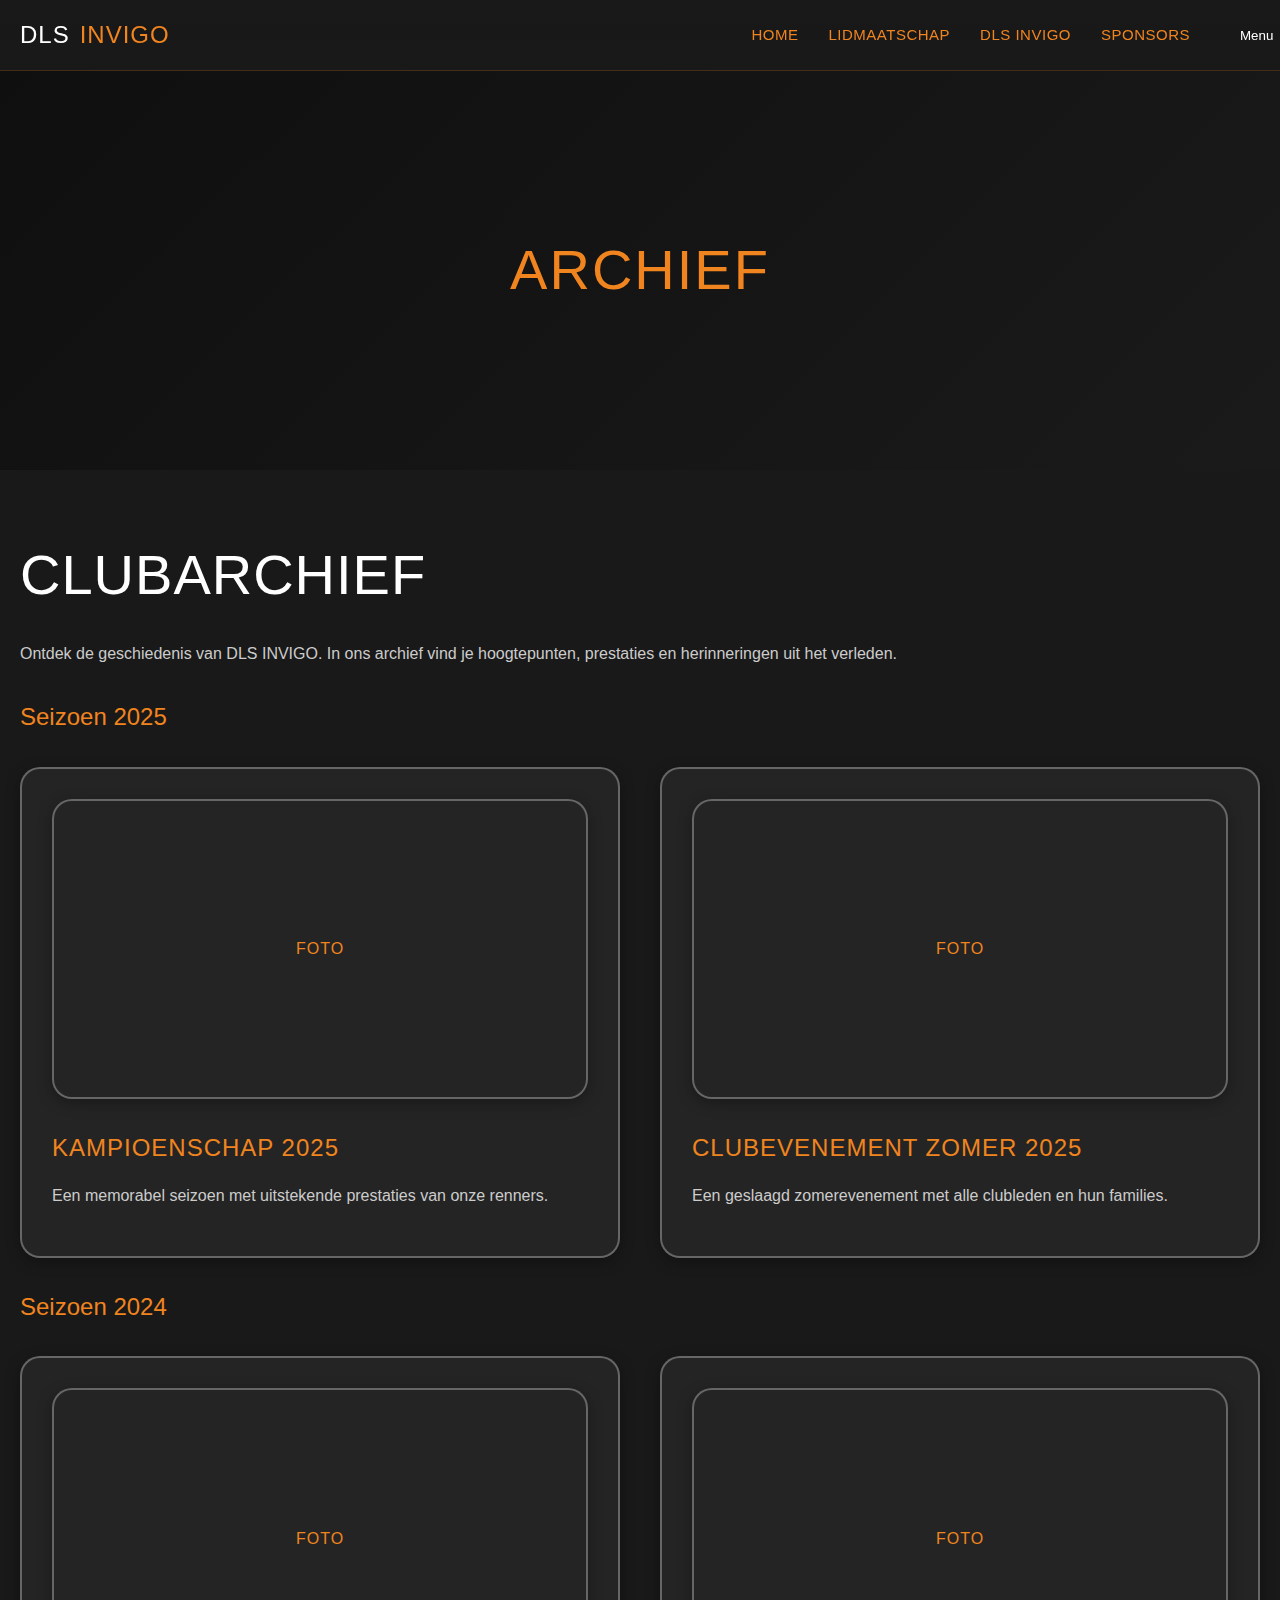
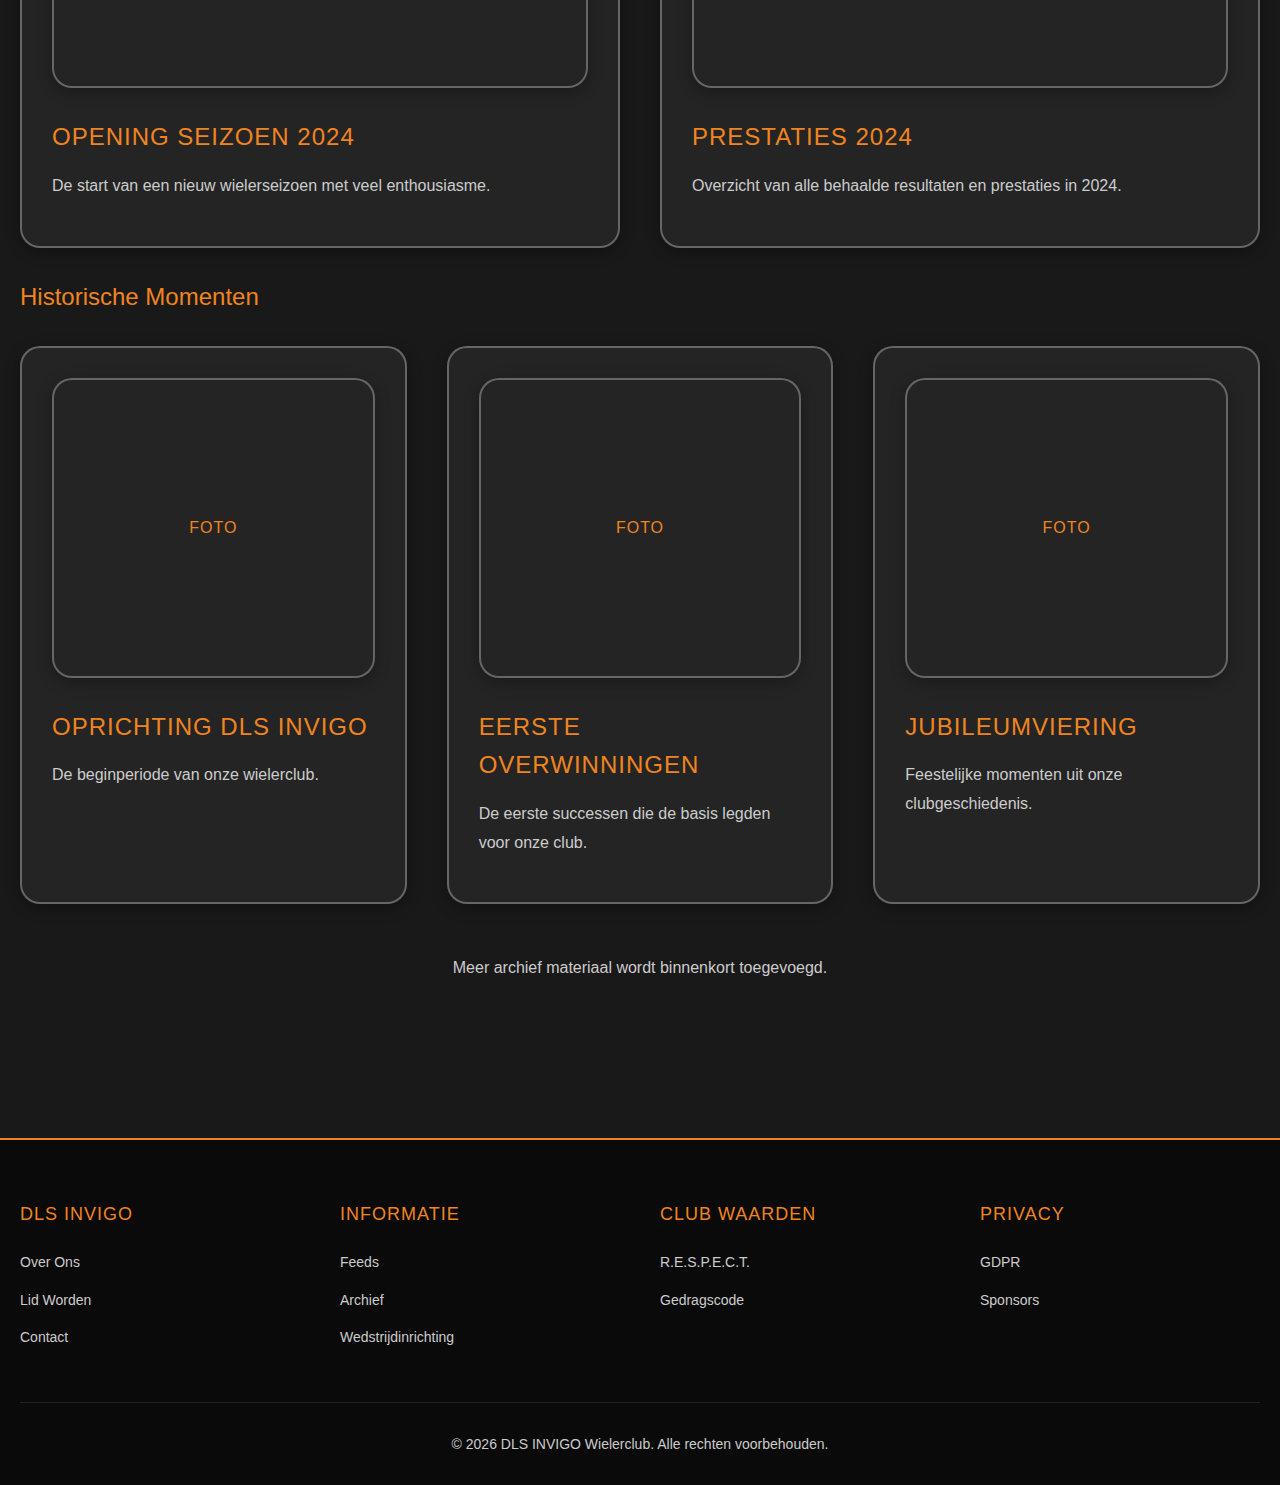
<file: archief.html>
<!DOCTYPE html>
<html lang="nl">
<head>
    <meta charset="UTF-8">
    <meta name="viewport" content="width=device-width, initial-scale=1.0">
    <title>Archief - DLS INVIGO</title>
    <link rel="stylesheet" href="css/style.css">
</head>
<body>
    <header>
        <div class="header-content">
            <a href="index.html" class="logo">DLS <span>INVIGO</span></a>
            
            <nav>
                <div class="nav-main">
                    <a href="index.html">Home</a>
                    <a href="lidmaatschap.html">Lidmaatschap</a>
                    <a href="dls-invigo.html">DLS INVIGO</a>
                    <a href="sponsors.html">Sponsors</a>
                </div>
                <button class="menu-toggle">Menu</button>
                <button class="mobile-menu-toggle">&#9776;</button>
            </nav>
        </div>
    </header>

    <div class="dropdown-menu">
        <div class="dropdown-header">
            <h3>Menu</h3>
            <button class="close-menu">&times;</button>
        </div>
        <div class="dropdown-links">
            <a href="feeds.html">Feeds</a>
            <a href="respect.html">R.E.S.P.E.C.T.</a>
            <a href="gdpr.html">GDPR</a>
            <a href="gedragscode.html">Gedragscode</a>
            <a href="archief.html">Archief</a>
            <a href="contact.html">Contact</a>
            <a href="wedstrijdinrichting.html">Wedstrijdinrichting</a>
        </div>
    </div>

    <section class="page-hero">
        <h1><span>Archief</span></h1>
    </section>

    <section class="content-section">
        <div class="container">
            <h2>Clubarchief</h2>
            <p>Ontdek de geschiedenis van DLS INVIGO. In ons archief vind je hoogtepunten, prestaties en herinneringen uit het verleden.</p>

            <h3>Seizoen 2025</h3>
            <div class="grid-2" style="margin-top: 30px;">
                <div class="card">
                    <div class="image-box">
                        <span class="image-placeholder">Foto</span>
                    </div>
                    <h3>Kampioenschap 2025</h3>
                    <p>Een memorabel seizoen met uitstekende prestaties van onze renners.</p>
                </div>

                <div class="card">
                    <div class="image-box">
                        <span class="image-placeholder">Foto</span>
                    </div>
                    <h3>Clubevenement Zomer 2025</h3>
                    <p>Een geslaagd zomerevenement met alle clubleden en hun families.</p>
                </div>
            </div>

            <h3>Seizoen 2024</h3>
            <div class="grid-2" style="margin-top: 30px;">
                <div class="card">
                    <div class="image-box">
                        <span class="image-placeholder">Foto</span>
                    </div>
                    <h3>Opening Seizoen 2024</h3>
                    <p>De start van een nieuw wielerseizoen met veel enthousiasme.</p>
                </div>

                <div class="card">
                    <div class="image-box">
                        <span class="image-placeholder">Foto</span>
                    </div>
                    <h3>Prestaties 2024</h3>
                    <p>Overzicht van alle behaalde resultaten en prestaties in 2024.</p>
                </div>
            </div>

            <h3>Historische Momenten</h3>
            <div class="grid-3" style="margin-top: 30px;">
                <div class="card">
                    <div class="image-box">
                        <span class="image-placeholder">Foto</span>
                    </div>
                    <h3>Oprichting DLS INVIGO</h3>
                    <p>De beginperiode van onze wielerclub.</p>
                </div>

                <div class="card">
                    <div class="image-box">
                        <span class="image-placeholder">Foto</span>
                    </div>
                    <h3>Eerste Overwinningen</h3>
                    <p>De eerste successen die de basis legden voor onze club.</p>
                </div>

                <div class="card">
                    <div class="image-box">
                        <span class="image-placeholder">Foto</span>
                    </div>
                    <h3>Jubileumviering</h3>
                    <p>Feestelijke momenten uit onze clubgeschiedenis.</p>
                </div>
            </div>

            <div style="text-align: center; margin-top: 50px;">
                <p style="color: var(--text-gray);">Meer archief materiaal wordt binnenkort toegevoegd.</p>
            </div>
        </div>
    </section>

    <footer>
        <div class="container">
            <div class="footer-content">
                <div class="footer-section">
                    <h3>DLS INVIGO</h3>
                    <ul>
                        <li><a href="dls-invigo.html">Over Ons</a></li>
                        <li><a href="lidmaatschap.html">Lid Worden</a></li>
                        <li><a href="contact.html">Contact</a></li>
                    </ul>
                </div>

                <div class="footer-section">
                    <h3>Informatie</h3>
                    <ul>
                        <li><a href="feeds.html">Feeds</a></li>
                        <li><a href="archief.html">Archief</a></li>
                        <li><a href="wedstrijdinrichting.html">Wedstrijdinrichting</a></li>
                    </ul>
                </div>

                <div class="footer-section">
                    <h3>Club Waarden</h3>
                    <ul>
                        <li><a href="respect.html">R.E.S.P.E.C.T.</a></li>
                        <li><a href="gedragscode.html">Gedragscode</a></li>
                    </ul>
                </div>

                <div class="footer-section">
                    <h3>Privacy</h3>
                    <ul>
                        <li><a href="gdpr.html">GDPR</a></li>
                        <li><a href="sponsors.html">Sponsors</a></li>
                    </ul>
                </div>
            </div>

            <div class="footer-bottom">
                <p>&copy; 2026 DLS INVIGO Wielerclub. Alle rechten voorbehouden.</p>
            </div>
        </div>
    </footer>

    <script src="js/script.js"></script>
</body>
</html>
</file>
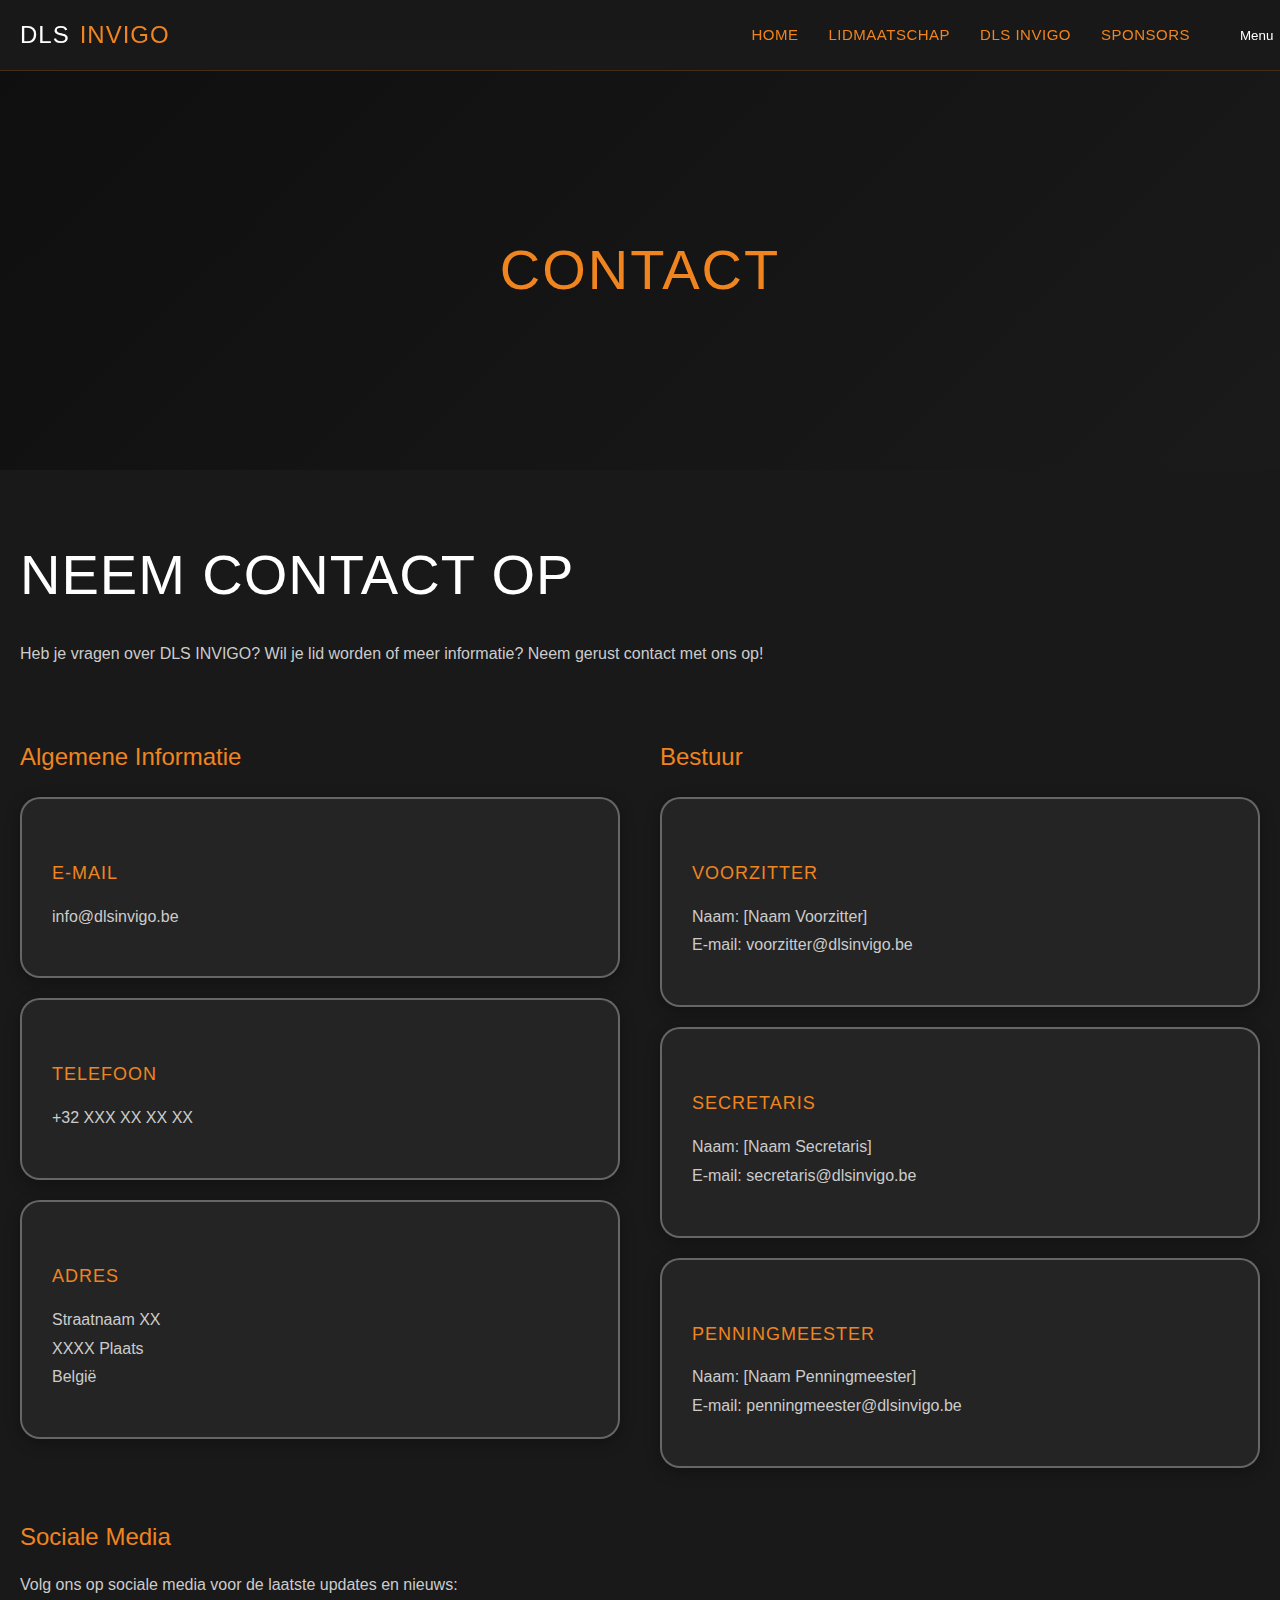
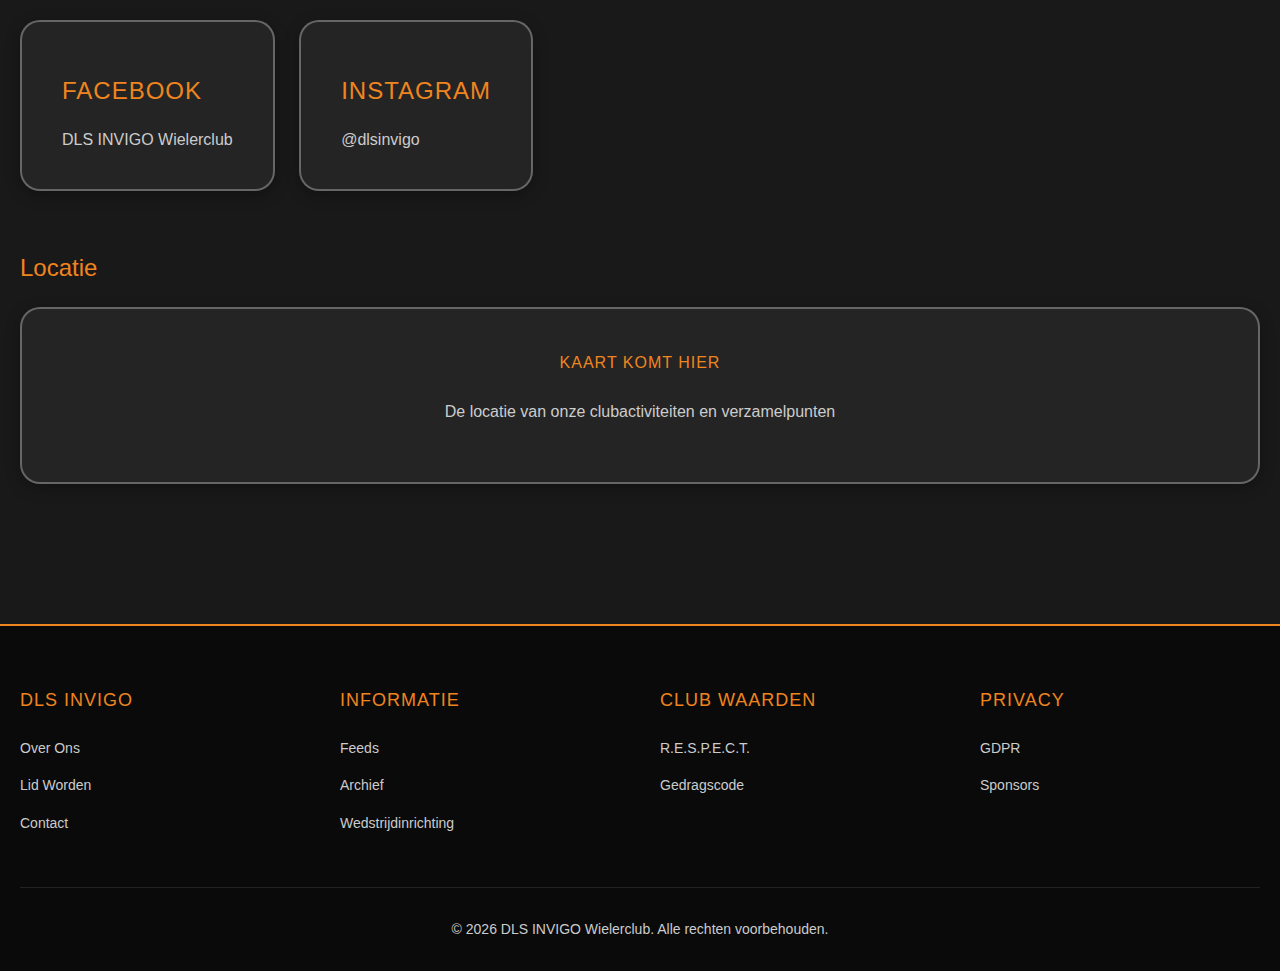
<file: contact.html>
<!DOCTYPE html>
<html lang="nl">
<head>
    <meta charset="UTF-8">
    <meta name="viewport" content="width=device-width, initial-scale=1.0">
    <title>Contact - DLS INVIGO</title>
    <link rel="stylesheet" href="css/style.css">
</head>
<body>
    <header>
        <div class="header-content">
            <a href="index.html" class="logo">DLS <span>INVIGO</span></a>
            
            <nav>
                <div class="nav-main">
                    <a href="index.html">Home</a>
                    <a href="lidmaatschap.html">Lidmaatschap</a>
                    <a href="dls-invigo.html">DLS INVIGO</a>
                    <a href="sponsors.html">Sponsors</a>
                </div>
                <button class="menu-toggle">Menu</button>
                <button class="mobile-menu-toggle">&#9776;</button>
            </nav>
        </div>
    </header>

    <div class="dropdown-menu">
        <div class="dropdown-header">
            <h3>Menu</h3>
            <button class="close-menu">&times;</button>
        </div>
        <div class="dropdown-links">
            <a href="feeds.html">Feeds</a>
            <a href="respect.html">R.E.S.P.E.C.T.</a>
            <a href="gdpr.html">GDPR</a>
            <a href="gedragscode.html">Gedragscode</a>
            <a href="archief.html">Archief</a>
            <a href="contact.html">Contact</a>
            <a href="wedstrijdinrichting.html">Wedstrijdinrichting</a>
        </div>
    </div>

    <section class="page-hero">
        <h1><span>Contact</span></h1>
    </section>

    <section class="content-section">
        <div class="container">
            <h2>Neem Contact Op</h2>
            <p>Heb je vragen over DLS INVIGO? Wil je lid worden of meer informatie? Neem gerust contact met ons op!</p>

            <div class="grid-2" style="margin-top: 40px;">
                <div>
                    <h3>Algemene Informatie</h3>
                    <div class="card" style="margin-top: 20px;">
                        <h3 style="color: var(--primary-orange); font-size: 18px;">E-mail</h3>
                        <p>info@dlsinvigo.be</p>
                    </div>
                    
                    <div class="card" style="margin-top: 20px;">
                        <h3 style="color: var(--primary-orange); font-size: 18px;">Telefoon</h3>
                        <p>+32 XXX XX XX XX</p>
                    </div>

                    <div class="card" style="margin-top: 20px;">
                        <h3 style="color: var(--primary-orange); font-size: 18px;">Adres</h3>
                        <p>Straatnaam XX<br>XXXX Plaats<br>België</p>
                    </div>
                </div>

                <div>
                    <h3>Bestuur</h3>
                    <div class="card" style="margin-top: 20px;">
                        <h3 style="color: var(--primary-orange); font-size: 18px;">Voorzitter</h3>
                        <p>Naam: [Naam Voorzitter]<br>E-mail: voorzitter@dlsinvigo.be</p>
                    </div>

                    <div class="card" style="margin-top: 20px;">
                        <h3 style="color: var(--primary-orange); font-size: 18px;">Secretaris</h3>
                        <p>Naam: [Naam Secretaris]<br>E-mail: secretaris@dlsinvigo.be</p>
                    </div>

                    <div class="card" style="margin-top: 20px;">
                        <h3 style="color: var(--primary-orange); font-size: 18px;">Penningmeester</h3>
                        <p>Naam: [Naam Penningmeester]<br>E-mail: penningmeester@dlsinvigo.be</p>
                    </div>
                </div>
            </div>

            <h3 style="margin-top: 50px;">Sociale Media</h3>
            <p>Volg ons op sociale media voor de laatste updates en nieuws:</p>
            <div style="margin-top: 20px;">
                <div class="card" style="display: inline-block; margin-right: 20px; padding: 20px 40px;">
                    <h3>Facebook</h3>
                    <p>DLS INVIGO Wielerclub</p>
                </div>
                <div class="card" style="display: inline-block; margin-right: 20px; padding: 20px 40px;">
                    <h3>Instagram</h3>
                    <p>@dlsinvigo</p>
                </div>
            </div>

            <h3 style="margin-top: 50px;">Locatie</h3>
            <div class="card" style="margin-top: 20px; padding: 40px; text-align: center;">
                <p style="color: var(--primary-orange); font-size: 16px; text-transform: uppercase; letter-spacing: 1px;">Kaart komt hier</p>
                <p style="margin-top: 20px; color: var(--text-gray);">De locatie van onze clubactiviteiten en verzamelpunten</p>
            </div>
        </div>
    </section>

    <footer>
        <div class="container">
            <div class="footer-content">
                <div class="footer-section">
                    <h3>DLS INVIGO</h3>
                    <ul>
                        <li><a href="dls-invigo.html">Over Ons</a></li>
                        <li><a href="lidmaatschap.html">Lid Worden</a></li>
                        <li><a href="contact.html">Contact</a></li>
                    </ul>
                </div>

                <div class="footer-section">
                    <h3>Informatie</h3>
                    <ul>
                        <li><a href="feeds.html">Feeds</a></li>
                        <li><a href="archief.html">Archief</a></li>
                        <li><a href="wedstrijdinrichting.html">Wedstrijdinrichting</a></li>
                    </ul>
                </div>

                <div class="footer-section">
                    <h3>Club Waarden</h3>
                    <ul>
                        <li><a href="respect.html">R.E.S.P.E.C.T.</a></li>
                        <li><a href="gedragscode.html">Gedragscode</a></li>
                    </ul>
                </div>

                <div class="footer-section">
                    <h3>Privacy</h3>
                    <ul>
                        <li><a href="gdpr.html">GDPR</a></li>
                        <li><a href="sponsors.html">Sponsors</a></li>
                    </ul>
                </div>
            </div>

            <div class="footer-bottom">
                <p>&copy; 2026 DLS INVIGO Wielerclub. Alle rechten voorbehouden.</p>
            </div>
        </div>
    </footer>

    <script src="js/script.js"></script>
</body>
</html>
</file>
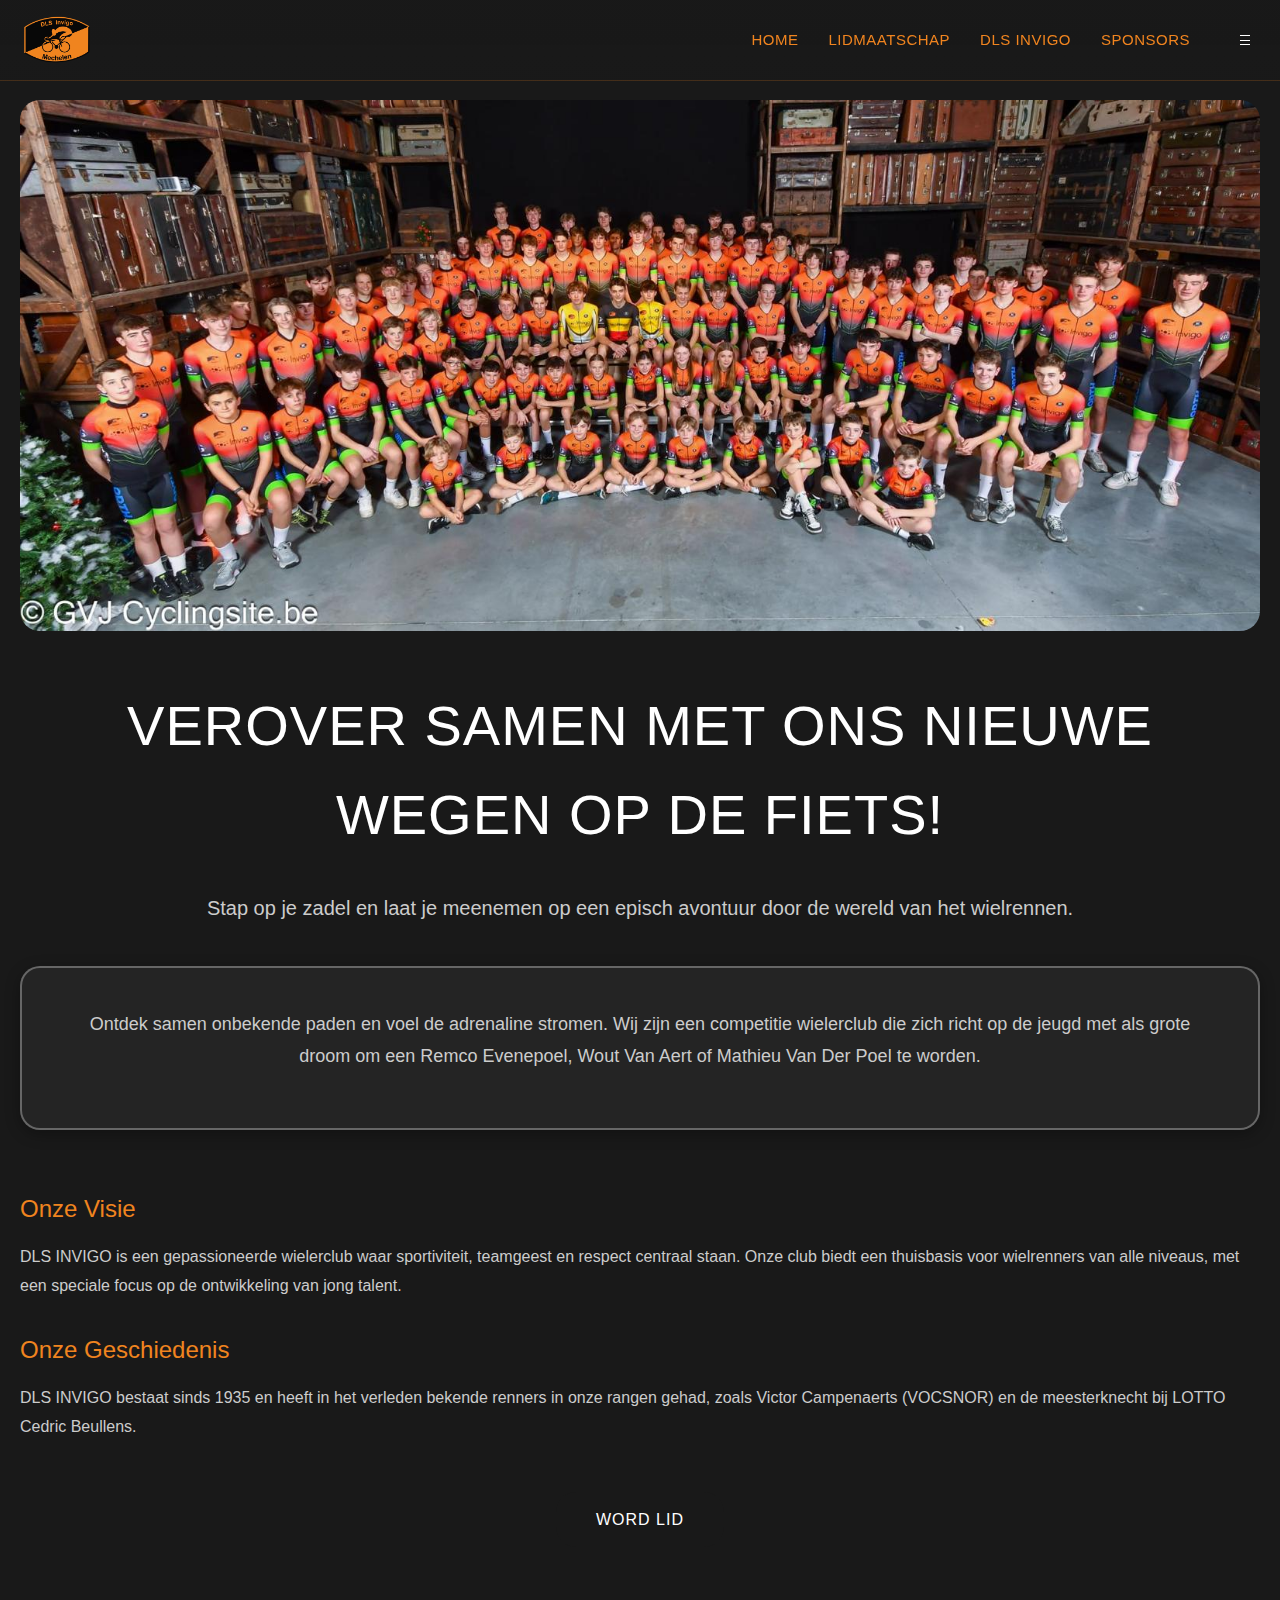
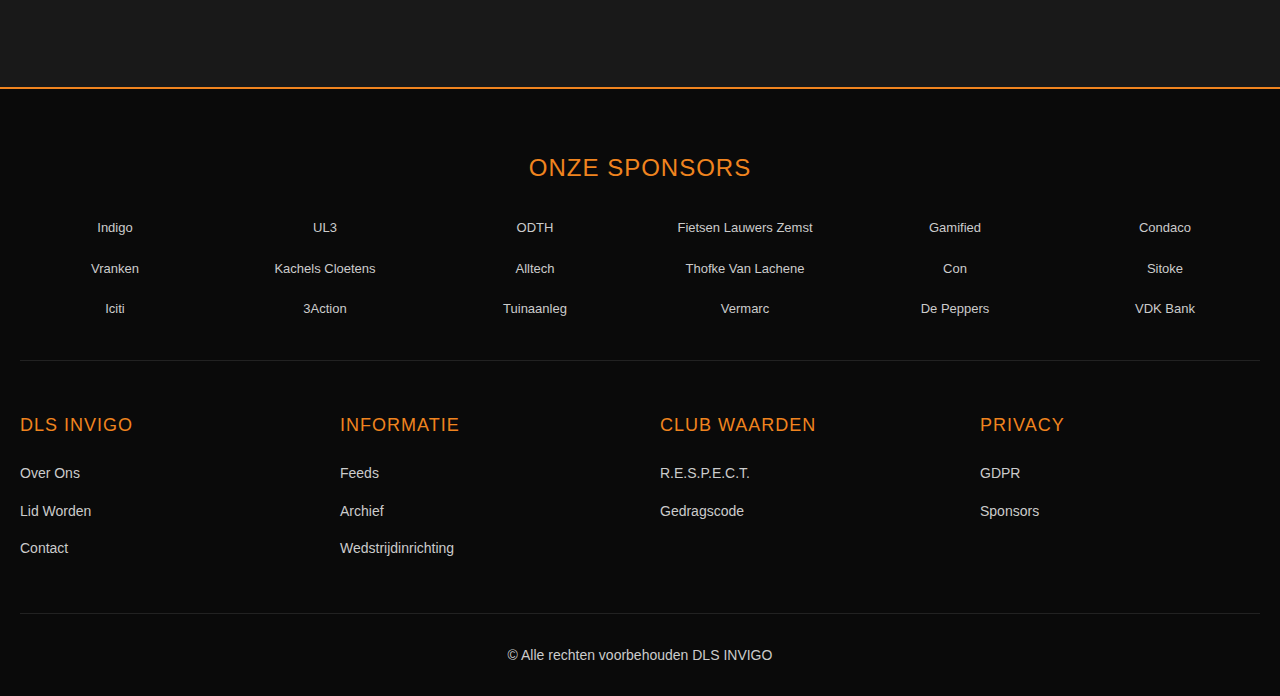
<file: dls-invigo.html>
<!DOCTYPE html>
<html lang="nl">
<head>
    <meta charset="UTF-8">
    <meta name="viewport" content="width=device-width, initial-scale=1.0">
    <title>Over DLS INVIGO - DLS INVIGO</title>
    <link rel="stylesheet" href="css/style.css">
</head>
<body>
    <header>
        <div class="header-content">
            <a href="index.html" class="logo">
                <img src="images/2025_logo_dls.png" alt="DLS INVIGO Logo" class="logo-img">
            </a>
            
            <nav>
                <div class="nav-main">
                    <a href="index.html">Home</a>
                    <a href="lidmaatschap.html">Lidmaatschap</a>
                    <a href="dls-invigo.html">DLS INVIGO</a>
                    <a href="sponsors.html">Sponsors</a>
                </div>
                <button class="menu-toggle">
                    <span></span>
                    <span></span>
                    <span></span>
                </button>
                <button class="mobile-menu-toggle">&#9776;</button>
            </nav>
        </div>
    </header>

    <div class="dropdown-menu">
        <div class="dropdown-header">
            <h3>Menu</h3>
            <button class="close-menu">&times;</button>
        </div>
        <div class="dropdown-links">
            <a href="index.html">Home</a>
            <a href="lidmaatschap.html">Lidmaatschap</a>
            <a href="dls-invigo.html">DLS INVIGO</a>
            <a href="sponsors.html">Sponsors</a>
            <a href="feeds.html">Feeds</a>
            <a href="respect.html">R.E.S.P.E.C.T.</a>
            <a href="gdpr.html">GDPR</a>
            <a href="gedragscode.html">Gedragscode</a>
            <a href="archief.html">Archief</a>
            <a href="contact.html">Contact</a>
            <a href="wedstrijdinrichting.html">Wedstrijdinrichting</a>
        </div>
    </div>

    <section class="content-section" style="padding-top: 100px;">
        <div class="container">
            <div style="margin-bottom: 50px;">
                <img src="images/dls-invigo_images/team_foto_dls.jpg" alt="Team DLS INVIGO" style="width: 100%; height: auto; display: block; border-radius: 20px;">
            </div>

            <h2 style="text-align: center; margin-bottom: 30px;">Verover samen met ons nieuwe wegen op de fiets!</h2>
            
            <p style="font-size: 20px; line-height: 1.8; text-align: center; margin-bottom: 40px;">
                Stap op je zadel en laat je meenemen op een episch avontuur door de wereld van het wielrennen.
            </p>

            <div class="card" style="margin: 40px 0; padding: 40px; text-align: center;">
                <p style="font-size: 18px; line-height: 1.8;">
                    Ontdek samen onbekende paden en voel de adrenaline stromen. Wij zijn een competitie wielerclub die zich richt op de jeugd met als grote droom om een Remco Evenepoel, Wout Van Aert of Mathieu Van Der Poel te worden.
                </p>
            </div>

            <h3 style="margin-top: 60px;">Onze Visie</h3>
            <p>DLS INVIGO is een gepassioneerde wielerclub waar sportiviteit, teamgeest en respect centraal staan. Onze club biedt een thuisbasis voor wielrenners van alle niveaus, met een speciale focus op de ontwikkeling van jong talent.</p>

            <h3>Onze Geschiedenis</h3>
            <p>DLS INVIGO bestaat sinds 1935 en heeft in het verleden bekende renners in onze rangen gehad, zoals Victor Campenaerts (VOCSNOR) en de meesterknecht bij LOTTO Cedric Beullens.</p>

            <div style="text-align: center; margin-top: 50px;">
                <a href="lidmaatschap.html" class="cta-button">Word Lid</a>
            </div>
        </div>
    </section>

    <footer>
        <div class="container">
            <div class="footer-sponsors">
                <h3>Onze Sponsors</h3>
                <div class="footer-sponsors-grid">
                    <span class="footer-sponsor-name">Indigo</span>
                    <span class="footer-sponsor-name">UL3</span>
                    <span class="footer-sponsor-name">ODTH</span>
                    <span class="footer-sponsor-name">Fietsen Lauwers Zemst</span>
                    <span class="footer-sponsor-name">Gamified</span>
                    <span class="footer-sponsor-name">Condaco</span>
                    <span class="footer-sponsor-name">Vranken</span>
                    <span class="footer-sponsor-name">Kachels Cloetens</span>
                    <span class="footer-sponsor-name">Alltech</span>
                    <span class="footer-sponsor-name">Thofke Van Lachene</span>
                    <span class="footer-sponsor-name">Con</span>
                    <span class="footer-sponsor-name">Sitoke</span>
                    <span class="footer-sponsor-name">Iciti</span>
                    <span class="footer-sponsor-name">3Action</span>
                    <span class="footer-sponsor-name">Tuinaanleg</span>
                    <span class="footer-sponsor-name">Vermarc</span>
                    <span class="footer-sponsor-name">De Peppers</span>
                    <span class="footer-sponsor-name">VDK Bank</span>
                </div>
            </div>

            <div class="footer-content">
                <div class="footer-section">
                    <h3>DLS INVIGO</h3>
                    <ul>
                        <li><a href="dls-invigo.html">Over Ons</a></li>
                        <li><a href="lidmaatschap.html">Lid Worden</a></li>
                        <li><a href="contact.html">Contact</a></li>
                    </ul>
                </div>

                <div class="footer-section">
                    <h3>Informatie</h3>
                    <ul>
                        <li><a href="feeds.html">Feeds</a></li>
                        <li><a href="archief.html">Archief</a></li>
                        <li><a href="wedstrijdinrichting.html">Wedstrijdinrichting</a></li>
                    </ul>
                </div>

                <div class="footer-section">
                    <h3>Club Waarden</h3>
                    <ul>
                        <li><a href="respect.html">R.E.S.P.E.C.T.</a></li>
                        <li><a href="gedragscode.html">Gedragscode</a></li>
                    </ul>
                </div>

                <div class="footer-section">
                    <h3>Privacy</h3>
                    <ul>
                        <li><a href="gdpr.html">GDPR</a></li>
                        <li><a href="sponsors.html">Sponsors</a></li>
                    </ul>
                </div>
            </div>

            <div class="footer-bottom">
                <p>&copy; Alle rechten voorbehouden DLS INVIGO</p>
            </div>
        </div>
    </footer>

    <script src="js/script.js"></script>
</body>
</html>
</file>
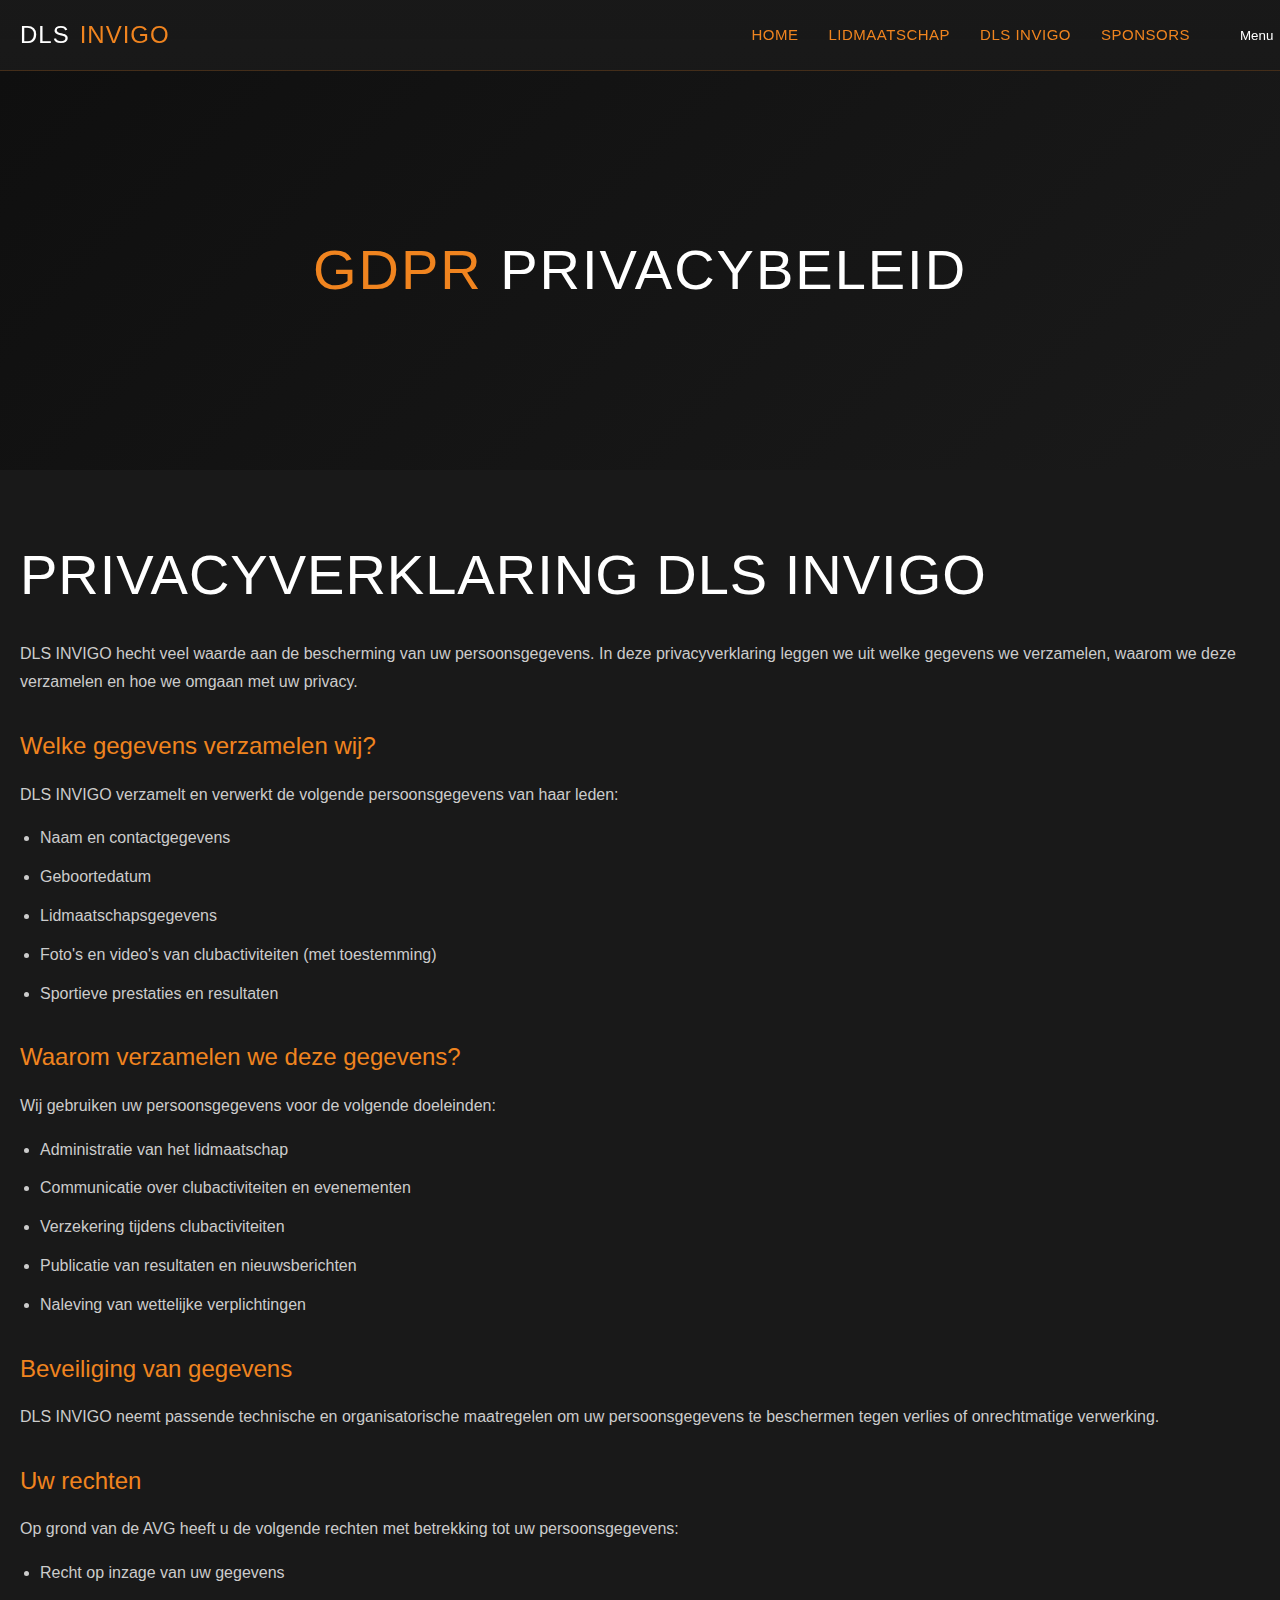
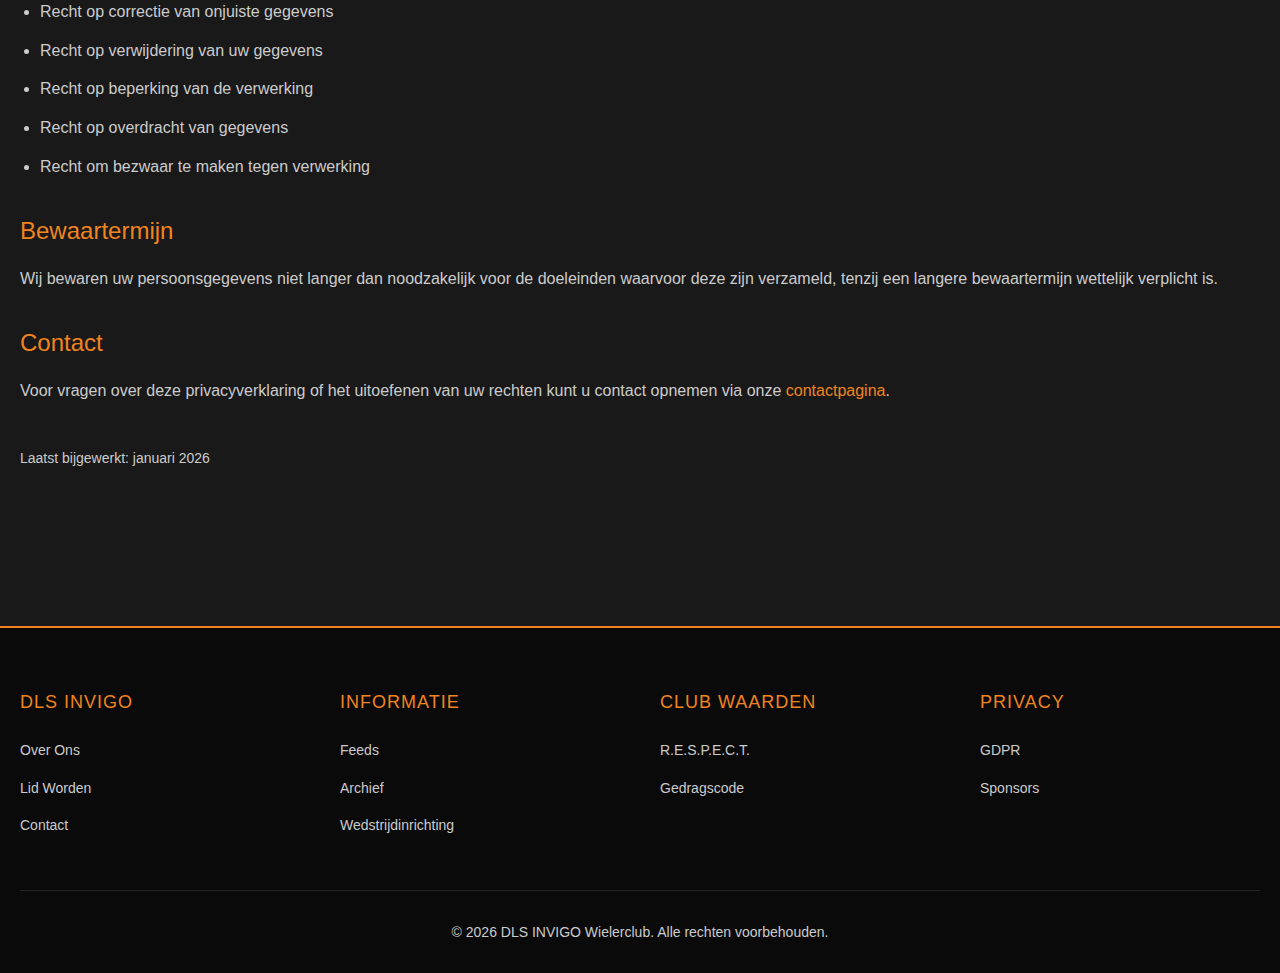
<file: gdpr.html>
<!DOCTYPE html>
<html lang="nl">
<head>
    <meta charset="UTF-8">
    <meta name="viewport" content="width=device-width, initial-scale=1.0">
    <title>GDPR - DLS INVIGO</title>
    <link rel="stylesheet" href="css/style.css">
</head>
<body>
    <header>
        <div class="header-content">
            <a href="index.html" class="logo">DLS <span>INVIGO</span></a>
            
            <nav>
                <div class="nav-main">
                    <a href="index.html">Home</a>
                    <a href="lidmaatschap.html">Lidmaatschap</a>
                    <a href="dls-invigo.html">DLS INVIGO</a>
                    <a href="sponsors.html">Sponsors</a>
                </div>
                <button class="menu-toggle">Menu</button>
                <button class="mobile-menu-toggle">&#9776;</button>
            </nav>
        </div>
    </header>

    <div class="dropdown-menu">
        <div class="dropdown-header">
            <h3>Menu</h3>
            <button class="close-menu">&times;</button>
        </div>
        <div class="dropdown-links">
            <a href="feeds.html">Feeds</a>
            <a href="respect.html">R.E.S.P.E.C.T.</a>
            <a href="gdpr.html">GDPR</a>
            <a href="gedragscode.html">Gedragscode</a>
            <a href="archief.html">Archief</a>
            <a href="contact.html">Contact</a>
            <a href="wedstrijdinrichting.html">Wedstrijdinrichting</a>
        </div>
    </div>

    <section class="page-hero">
        <h1><span>GDPR</span> Privacybeleid</h1>
    </section>

    <section class="content-section">
        <div class="container">
            <h2>Privacyverklaring DLS INVIGO</h2>
            <p>DLS INVIGO hecht veel waarde aan de bescherming van uw persoonsgegevens. In deze privacyverklaring leggen we uit welke gegevens we verzamelen, waarom we deze verzamelen en hoe we omgaan met uw privacy.</p>

            <h3>Welke gegevens verzamelen wij?</h3>
            <p>DLS INVIGO verzamelt en verwerkt de volgende persoonsgegevens van haar leden:</p>
            <ul>
                <li>Naam en contactgegevens</li>
                <li>Geboortedatum</li>
                <li>Lidmaatschapsgegevens</li>
                <li>Foto's en video's van clubactiviteiten (met toestemming)</li>
                <li>Sportieve prestaties en resultaten</li>
            </ul>

            <h3>Waarom verzamelen we deze gegevens?</h3>
            <p>Wij gebruiken uw persoonsgegevens voor de volgende doeleinden:</p>
            <ul>
                <li>Administratie van het lidmaatschap</li>
                <li>Communicatie over clubactiviteiten en evenementen</li>
                <li>Verzekering tijdens clubactiviteiten</li>
                <li>Publicatie van resultaten en nieuwsberichten</li>
                <li>Naleving van wettelijke verplichtingen</li>
            </ul>

            <h3>Beveiliging van gegevens</h3>
            <p>DLS INVIGO neemt passende technische en organisatorische maatregelen om uw persoonsgegevens te beschermen tegen verlies of onrechtmatige verwerking.</p>

            <h3>Uw rechten</h3>
            <p>Op grond van de AVG heeft u de volgende rechten met betrekking tot uw persoonsgegevens:</p>
            <ul>
                <li>Recht op inzage van uw gegevens</li>
                <li>Recht op correctie van onjuiste gegevens</li>
                <li>Recht op verwijdering van uw gegevens</li>
                <li>Recht op beperking van de verwerking</li>
                <li>Recht op overdracht van gegevens</li>
                <li>Recht om bezwaar te maken tegen verwerking</li>
            </ul>

            <h3>Bewaartermijn</h3>
            <p>Wij bewaren uw persoonsgegevens niet langer dan noodzakelijk voor de doeleinden waarvoor deze zijn verzameld, tenzij een langere bewaartermijn wettelijk verplicht is.</p>

            <h3>Contact</h3>
            <p>Voor vragen over deze privacyverklaring of het uitoefenen van uw rechten kunt u contact opnemen via onze <a href="contact.html" style="color: var(--primary-orange);">contactpagina</a>.</p>

            <p style="margin-top: 40px; color: var(--text-gray); font-size: 14px;">Laatst bijgewerkt: januari 2026</p>
        </div>
    </section>

    <footer>
        <div class="container">
            <div class="footer-content">
                <div class="footer-section">
                    <h3>DLS INVIGO</h3>
                    <ul>
                        <li><a href="dls-invigo.html">Over Ons</a></li>
                        <li><a href="lidmaatschap.html">Lid Worden</a></li>
                        <li><a href="contact.html">Contact</a></li>
                    </ul>
                </div>

                <div class="footer-section">
                    <h3>Informatie</h3>
                    <ul>
                        <li><a href="feeds.html">Feeds</a></li>
                        <li><a href="archief.html">Archief</a></li>
                        <li><a href="wedstrijdinrichting.html">Wedstrijdinrichting</a></li>
                    </ul>
                </div>

                <div class="footer-section">
                    <h3>Club Waarden</h3>
                    <ul>
                        <li><a href="respect.html">R.E.S.P.E.C.T.</a></li>
                        <li><a href="gedragscode.html">Gedragscode</a></li>
                    </ul>
                </div>

                <div class="footer-section">
                    <h3>Privacy</h3>
                    <ul>
                        <li><a href="gdpr.html">GDPR</a></li>
                        <li><a href="sponsors.html">Sponsors</a></li>
                    </ul>
                </div>
            </div>

            <div class="footer-bottom">
                <p>&copy; 2026 DLS INVIGO Wielerclub. Alle rechten voorbehouden.</p>
            </div>
        </div>
    </footer>

    <script src="js/script.js"></script>
</body>
</html>
</file>
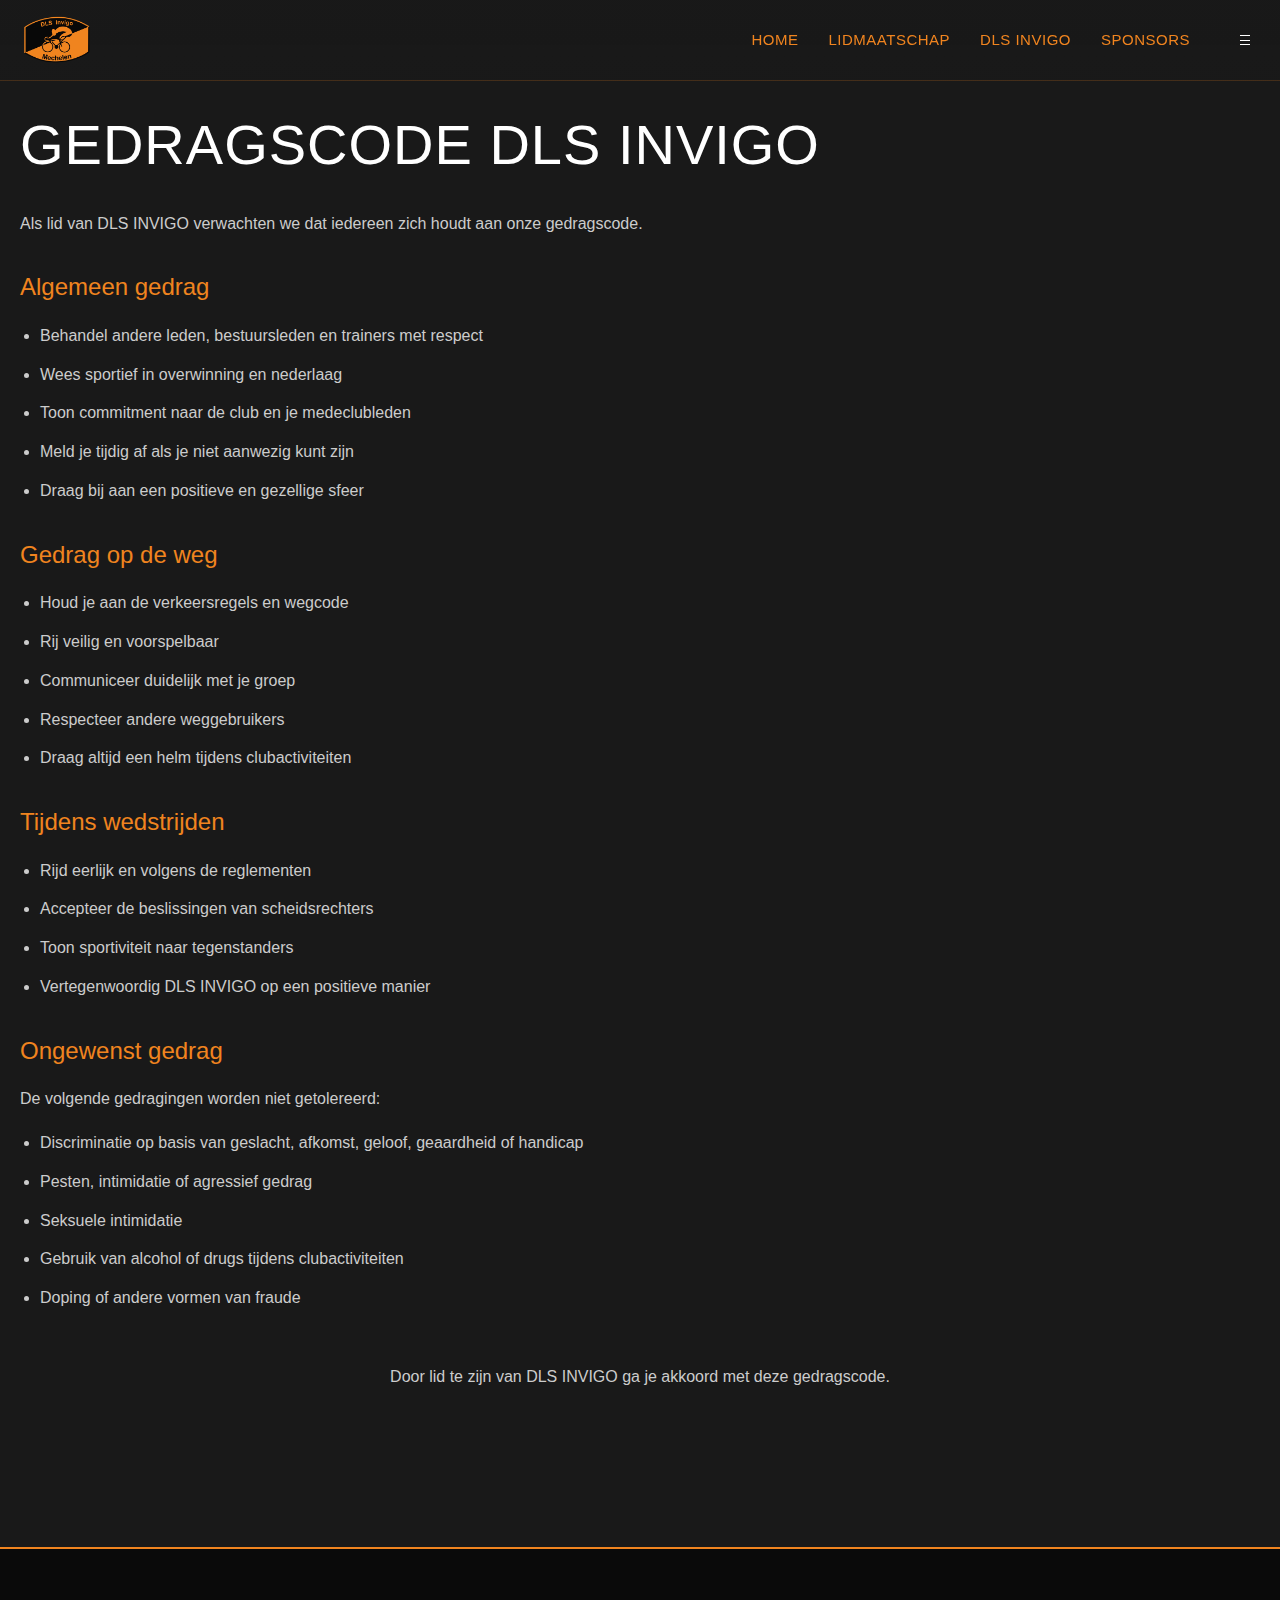
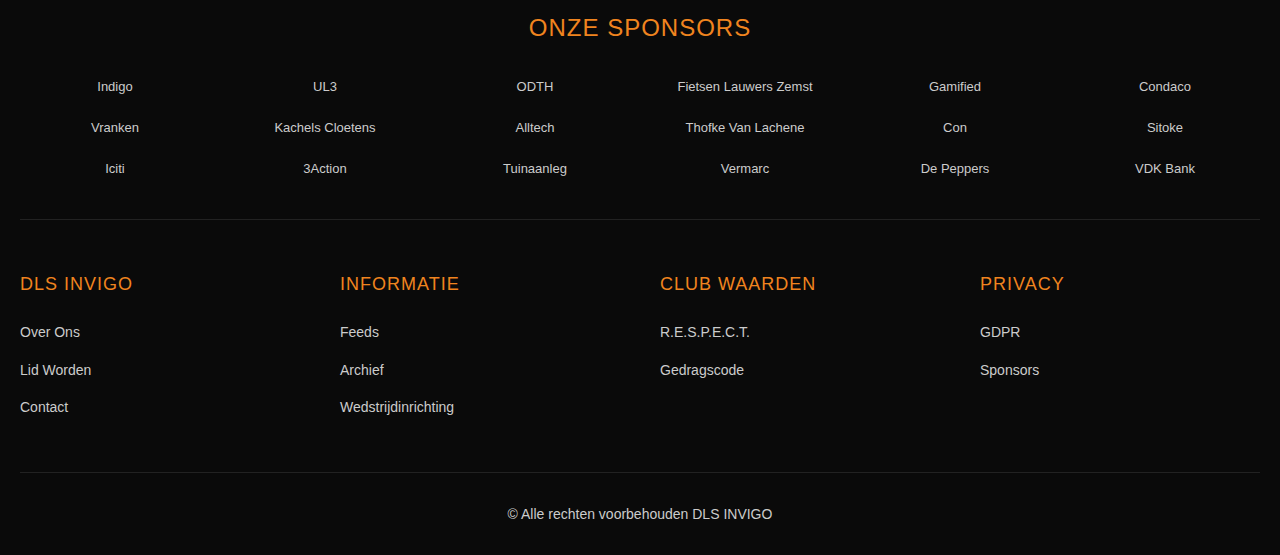
<file: gedragscode.html>
<!DOCTYPE html>
<html lang="nl">
<head>
    <meta charset="UTF-8">
    <meta name="viewport" content="width=device-width, initial-scale=1.0">
    <title>Gedragscode - DLS INVIGO</title>
    <link rel="stylesheet" href="css/style.css">
</head>
<body>
    <header>
        <div class="header-content">
            <a href="index.html" class="logo">
                <img src="images/2025_logo_dls.png" alt="DLS INVIGO Logo" class="logo-img">
            </a>
            
            <nav>
                <div class="nav-main">
                    <a href="index.html">Home</a>
                    <a href="lidmaatschap.html">Lidmaatschap</a>
                    <a href="dls-invigo.html">DLS INVIGO</a>
                    <a href="sponsors.html">Sponsors</a>
                </div>
                <button class="menu-toggle">
                    <span></span>
                    <span></span>
                    <span></span>
                </button>
                <button class="mobile-menu-toggle">&#9776;</button>
            </nav>
        </div>
    </header>

    <div class="dropdown-menu">
        <div class="dropdown-header">
            <h3>Menu</h3>
            <button class="close-menu">&times;</button>
        </div>
        <div class="dropdown-links">
            <a href="index.html">Home</a>
            <a href="lidmaatschap.html">Lidmaatschap</a>
            <a href="dls-invigo.html">DLS INVIGO</a>
            <a href="sponsors.html">Sponsors</a>
            <a href="feeds.html">Feeds</a>
            <a href="respect.html">R.E.S.P.E.C.T.</a>
            <a href="gdpr.html">GDPR</a>
            <a href="gedragscode.html">Gedragscode</a>
            <a href="archief.html">Archief</a>
            <a href="contact.html">Contact</a>
            <a href="wedstrijdinrichting.html">Wedstrijdinrichting</a>
        </div>
    </div>

    <section class="content-section" style="padding-top: 100px;">
        <div class="container">
            <h2>Gedragscode DLS INVIGO</h2>
            <p>Als lid van DLS INVIGO verwachten we dat iedereen zich houdt aan onze gedragscode.</p>

            <h3>Algemeen gedrag</h3>
            <ul>
                <li>Behandel andere leden, bestuursleden en trainers met respect</li>
                <li>Wees sportief in overwinning en nederlaag</li>
                <li>Toon commitment naar de club en je medeclubleden</li>
                <li>Meld je tijdig af als je niet aanwezig kunt zijn</li>
                <li>Draag bij aan een positieve en gezellige sfeer</li>
            </ul>

            <h3>Gedrag op de weg</h3>
            <ul>
                <li>Houd je aan de verkeersregels en wegcode</li>
                <li>Rij veilig en voorspelbaar</li>
                <li>Communiceer duidelijk met je groep</li>
                <li>Respecteer andere weggebruikers</li>
                <li>Draag altijd een helm tijdens clubactiviteiten</li>
            </ul>

            <h3>Tijdens wedstrijden</h3>
            <ul>
                <li>Rijd eerlijk en volgens de reglementen</li>
                <li>Accepteer de beslissingen van scheidsrechters</li>
                <li>Toon sportiviteit naar tegenstanders</li>
                <li>Vertegenwoordig DLS INVIGO op een positieve manier</li>
            </ul>

            <h3>Ongewenst gedrag</h3>
            <p>De volgende gedragingen worden niet getolereerd:</p>
            <ul>
                <li>Discriminatie op basis van geslacht, afkomst, geloof, geaardheid of handicap</li>
                <li>Pesten, intimidatie of agressief gedrag</li>
                <li>Seksuele intimidatie</li>
                <li>Gebruik van alcohol of drugs tijdens clubactiviteiten</li>
                <li>Doping of andere vormen van fraude</li>
            </ul>

            <div style="text-align: center; margin-top: 50px;">
                <p style="color: var(--text-gray);">Door lid te zijn van DLS INVIGO ga je akkoord met deze gedragscode.</p>
            </div>
        </div>
    </section>

    <footer>
        <div class="container">
            <div class="footer-sponsors">
                <h3>Onze Sponsors</h3>
                <div class="footer-sponsors-grid">
                    <span class="footer-sponsor-name">Indigo</span>
                    <span class="footer-sponsor-name">UL3</span>
                    <span class="footer-sponsor-name">ODTH</span>
                    <span class="footer-sponsor-name">Fietsen Lauwers Zemst</span>
                    <span class="footer-sponsor-name">Gamified</span>
                    <span class="footer-sponsor-name">Condaco</span>
                    <span class="footer-sponsor-name">Vranken</span>
                    <span class="footer-sponsor-name">Kachels Cloetens</span>
                    <span class="footer-sponsor-name">Alltech</span>
                    <span class="footer-sponsor-name">Thofke Van Lachene</span>
                    <span class="footer-sponsor-name">Con</span>
                    <span class="footer-sponsor-name">Sitoke</span>
                    <span class="footer-sponsor-name">Iciti</span>
                    <span class="footer-sponsor-name">3Action</span>
                    <span class="footer-sponsor-name">Tuinaanleg</span>
                    <span class="footer-sponsor-name">Vermarc</span>
                    <span class="footer-sponsor-name">De Peppers</span>
                    <span class="footer-sponsor-name">VDK Bank</span>
                </div>
            </div>

            <div class="footer-content">
                <div class="footer-section">
                    <h3>DLS INVIGO</h3>
                    <ul>
                        <li><a href="dls-invigo.html">Over Ons</a></li>
                        <li><a href="lidmaatschap.html">Lid Worden</a></li>
                        <li><a href="contact.html">Contact</a></li>
                    </ul>
                </div>

                <div class="footer-section">
                    <h3>Informatie</h3>
                    <ul>
                        <li><a href="feeds.html">Feeds</a></li>
                        <li><a href="archief.html">Archief</a></li>
                        <li><a href="wedstrijdinrichting.html">Wedstrijdinrichting</a></li>
                    </ul>
                </div>

                <div class="footer-section">
                    <h3>Club Waarden</h3>
                    <ul>
                        <li><a href="respect.html">R.E.S.P.E.C.T.</a></li>
                        <li><a href="gedragscode.html">Gedragscode</a></li>
                    </ul>
                </div>

                <div class="footer-section">
                    <h3>Privacy</h3>
                    <ul>
                        <li><a href="gdpr.html">GDPR</a></li>
                        <li><a href="sponsors.html">Sponsors</a></li>
                    </ul>
                </div>
            </div>

            <div class="footer-bottom">
                <p>&copy; Alle rechten voorbehouden DLS INVIGO</p>
            </div>
        </div>
    </footer>

    <script src="js/script.js"></script>
</body>
</html>
</file>
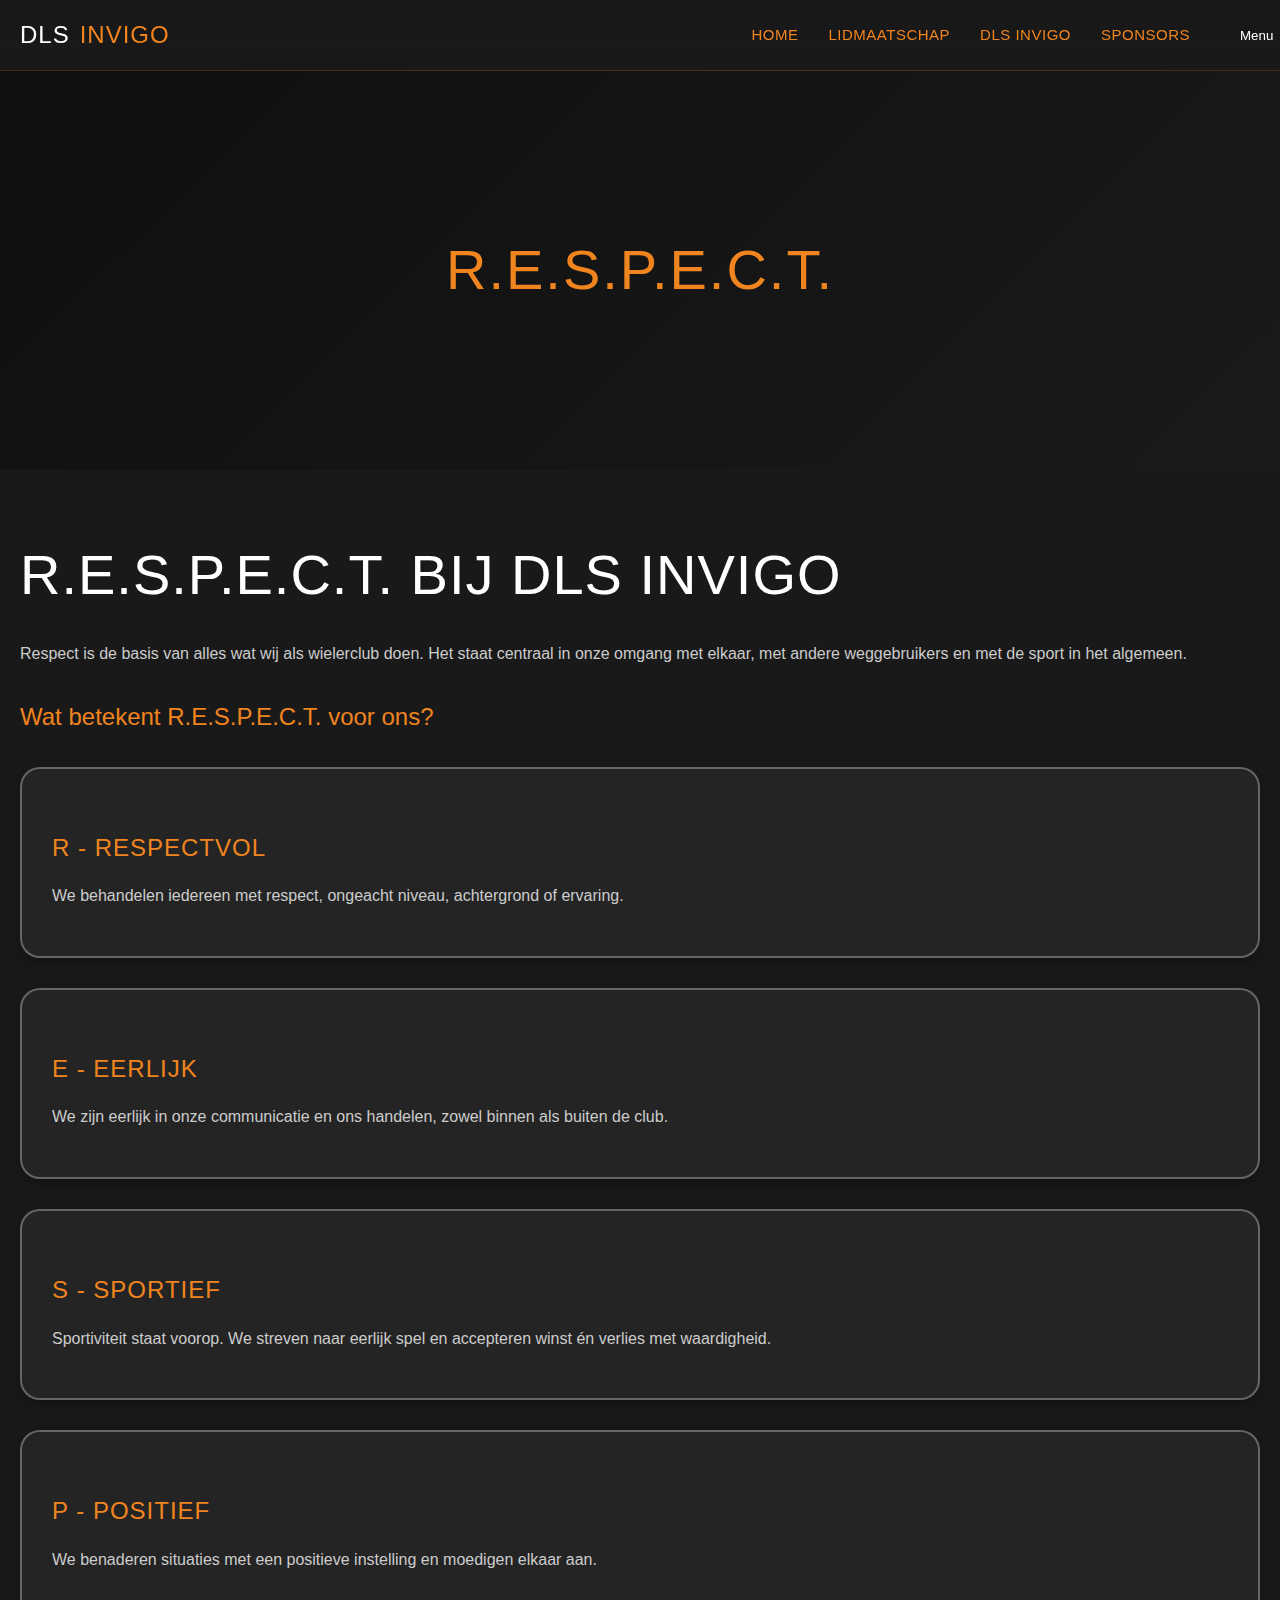
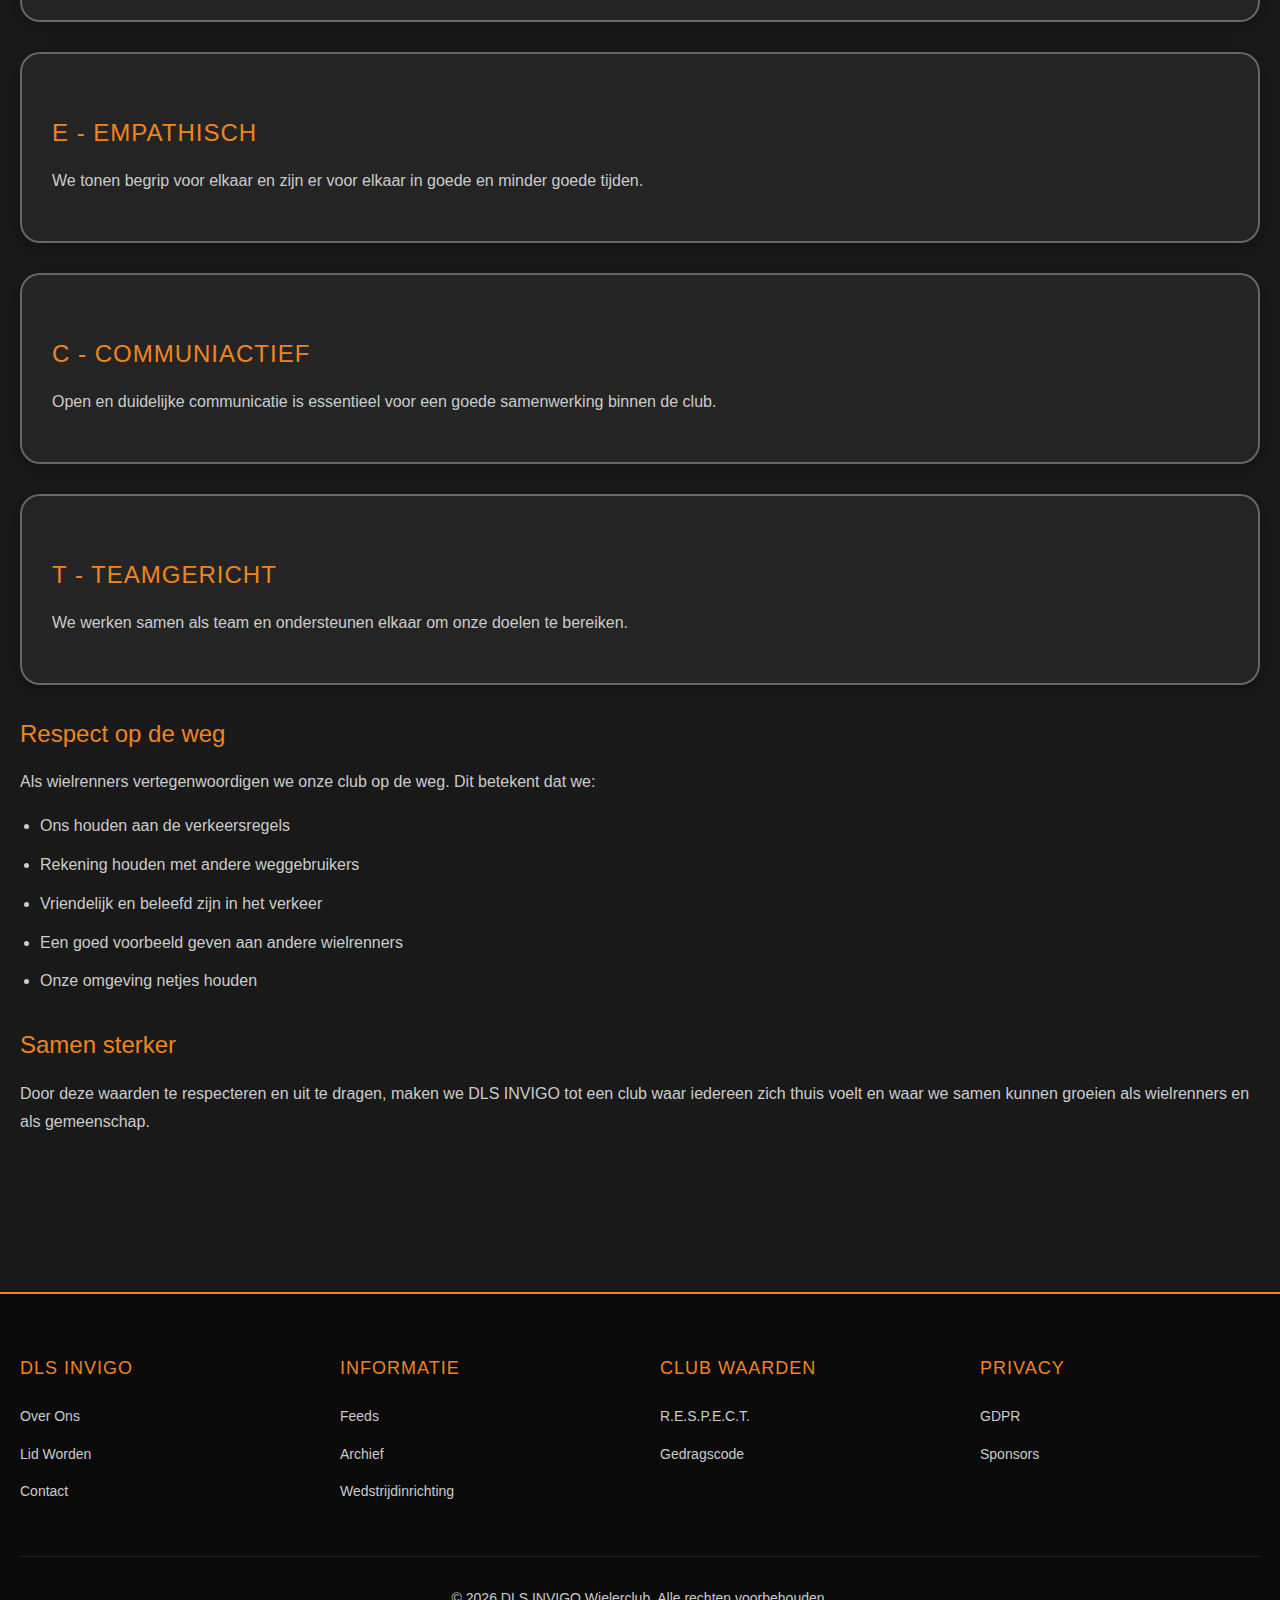
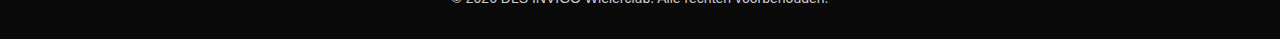
<file: respect.html>
<!DOCTYPE html>
<html lang="nl">
<head>
    <meta charset="UTF-8">
    <meta name="viewport" content="width=device-width, initial-scale=1.0">
    <title>R.E.S.P.E.C.T. - DLS INVIGO</title>
    <link rel="stylesheet" href="css/style.css">
</head>
<body>
    <header>
        <div class="header-content">
            <a href="index.html" class="logo">DLS <span>INVIGO</span></a>
            
            <nav>
                <div class="nav-main">
                    <a href="index.html">Home</a>
                    <a href="lidmaatschap.html">Lidmaatschap</a>
                    <a href="dls-invigo.html">DLS INVIGO</a>
                    <a href="sponsors.html">Sponsors</a>
                </div>
                <button class="menu-toggle">Menu</button>
                <button class="mobile-menu-toggle">&#9776;</button>
            </nav>
        </div>
    </header>

    <div class="dropdown-menu">
        <div class="dropdown-header">
            <h3>Menu</h3>
            <button class="close-menu">&times;</button>
        </div>
        <div class="dropdown-links">
            <a href="feeds.html">Feeds</a>
            <a href="respect.html">R.E.S.P.E.C.T.</a>
            <a href="gdpr.html">GDPR</a>
            <a href="gedragscode.html">Gedragscode</a>
            <a href="archief.html">Archief</a>
            <a href="contact.html">Contact</a>
            <a href="wedstrijdinrichting.html">Wedstrijdinrichting</a>
        </div>
    </div>

    <section class="page-hero">
        <h1><span>R.E.S.P.E.C.T.</span></h1>
    </section>

    <section class="content-section">
        <div class="container">
            <h2>R.E.S.P.E.C.T. bij DLS INVIGO</h2>
            <p>Respect is de basis van alles wat wij als wielerclub doen. Het staat centraal in onze omgang met elkaar, met andere weggebruikers en met de sport in het algemeen.</p>

            <h3>Wat betekent R.E.S.P.E.C.T. voor ons?</h3>
            
            <div class="card" style="margin: 30px 0;">
                <h3 style="color: var(--primary-orange);">R - Respectvol</h3>
                <p>We behandelen iedereen met respect, ongeacht niveau, achtergrond of ervaring.</p>
            </div>

            <div class="card" style="margin: 30px 0;">
                <h3 style="color: var(--primary-orange);">E - Eerlijk</h3>
                <p>We zijn eerlijk in onze communicatie en ons handelen, zowel binnen als buiten de club.</p>
            </div>

            <div class="card" style="margin: 30px 0;">
                <h3 style="color: var(--primary-orange);">S - Sportief</h3>
                <p>Sportiviteit staat voorop. We streven naar eerlijk spel en accepteren winst én verlies met waardigheid.</p>
            </div>

            <div class="card" style="margin: 30px 0;">
                <h3 style="color: var(--primary-orange);">P - Positief</h3>
                <p>We benaderen situaties met een positieve instelling en moedigen elkaar aan.</p>
            </div>

            <div class="card" style="margin: 30px 0;">
                <h3 style="color: var(--primary-orange);">E - Empathisch</h3>
                <p>We tonen begrip voor elkaar en zijn er voor elkaar in goede en minder goede tijden.</p>
            </div>

            <div class="card" style="margin: 30px 0;">
                <h3 style="color: var(--primary-orange);">C - Communiactief</h3>
                <p>Open en duidelijke communicatie is essentieel voor een goede samenwerking binnen de club.</p>
            </div>

            <div class="card" style="margin: 30px 0;">
                <h3 style="color: var(--primary-orange);">T - Teamgericht</h3>
                <p>We werken samen als team en ondersteunen elkaar om onze doelen te bereiken.</p>
            </div>

            <h3>Respect op de weg</h3>
            <p>Als wielrenners vertegenwoordigen we onze club op de weg. Dit betekent dat we:</p>
            <ul>
                <li>Ons houden aan de verkeersregels</li>
                <li>Rekening houden met andere weggebruikers</li>
                <li>Vriendelijk en beleefd zijn in het verkeer</li>
                <li>Een goed voorbeeld geven aan andere wielrenners</li>
                <li>Onze omgeving netjes houden</li>
            </ul>

            <h3>Samen sterker</h3>
            <p>Door deze waarden te respecteren en uit te dragen, maken we DLS INVIGO tot een club waar iedereen zich thuis voelt en waar we samen kunnen groeien als wielrenners en als gemeenschap.</p>
        </div>
    </section>

    <footer>
        <div class="container">
            <div class="footer-content">
                <div class="footer-section">
                    <h3>DLS INVIGO</h3>
                    <ul>
                        <li><a href="dls-invigo.html">Over Ons</a></li>
                        <li><a href="lidmaatschap.html">Lid Worden</a></li>
                        <li><a href="contact.html">Contact</a></li>
                    </ul>
                </div>

                <div class="footer-section">
                    <h3>Informatie</h3>
                    <ul>
                        <li><a href="feeds.html">Feeds</a></li>
                        <li><a href="archief.html">Archief</a></li>
                        <li><a href="wedstrijdinrichting.html">Wedstrijdinrichting</a></li>
                    </ul>
                </div>

                <div class="footer-section">
                    <h3>Club Waarden</h3>
                    <ul>
                        <li><a href="respect.html">R.E.S.P.E.C.T.</a></li>
                        <li><a href="gedragscode.html">Gedragscode</a></li>
                    </ul>
                </div>

                <div class="footer-section">
                    <h3>Privacy</h3>
                    <ul>
                        <li><a href="gdpr.html">GDPR</a></li>
                        <li><a href="sponsors.html">Sponsors</a></li>
                    </ul>
                </div>
            </div>

            <div class="footer-bottom">
                <p>&copy; 2026 DLS INVIGO Wielerclub. Alle rechten voorbehouden.</p>
            </div>
        </div>
    </footer>

    <script src="js/script.js"></script>
</body>
</html>
</file>
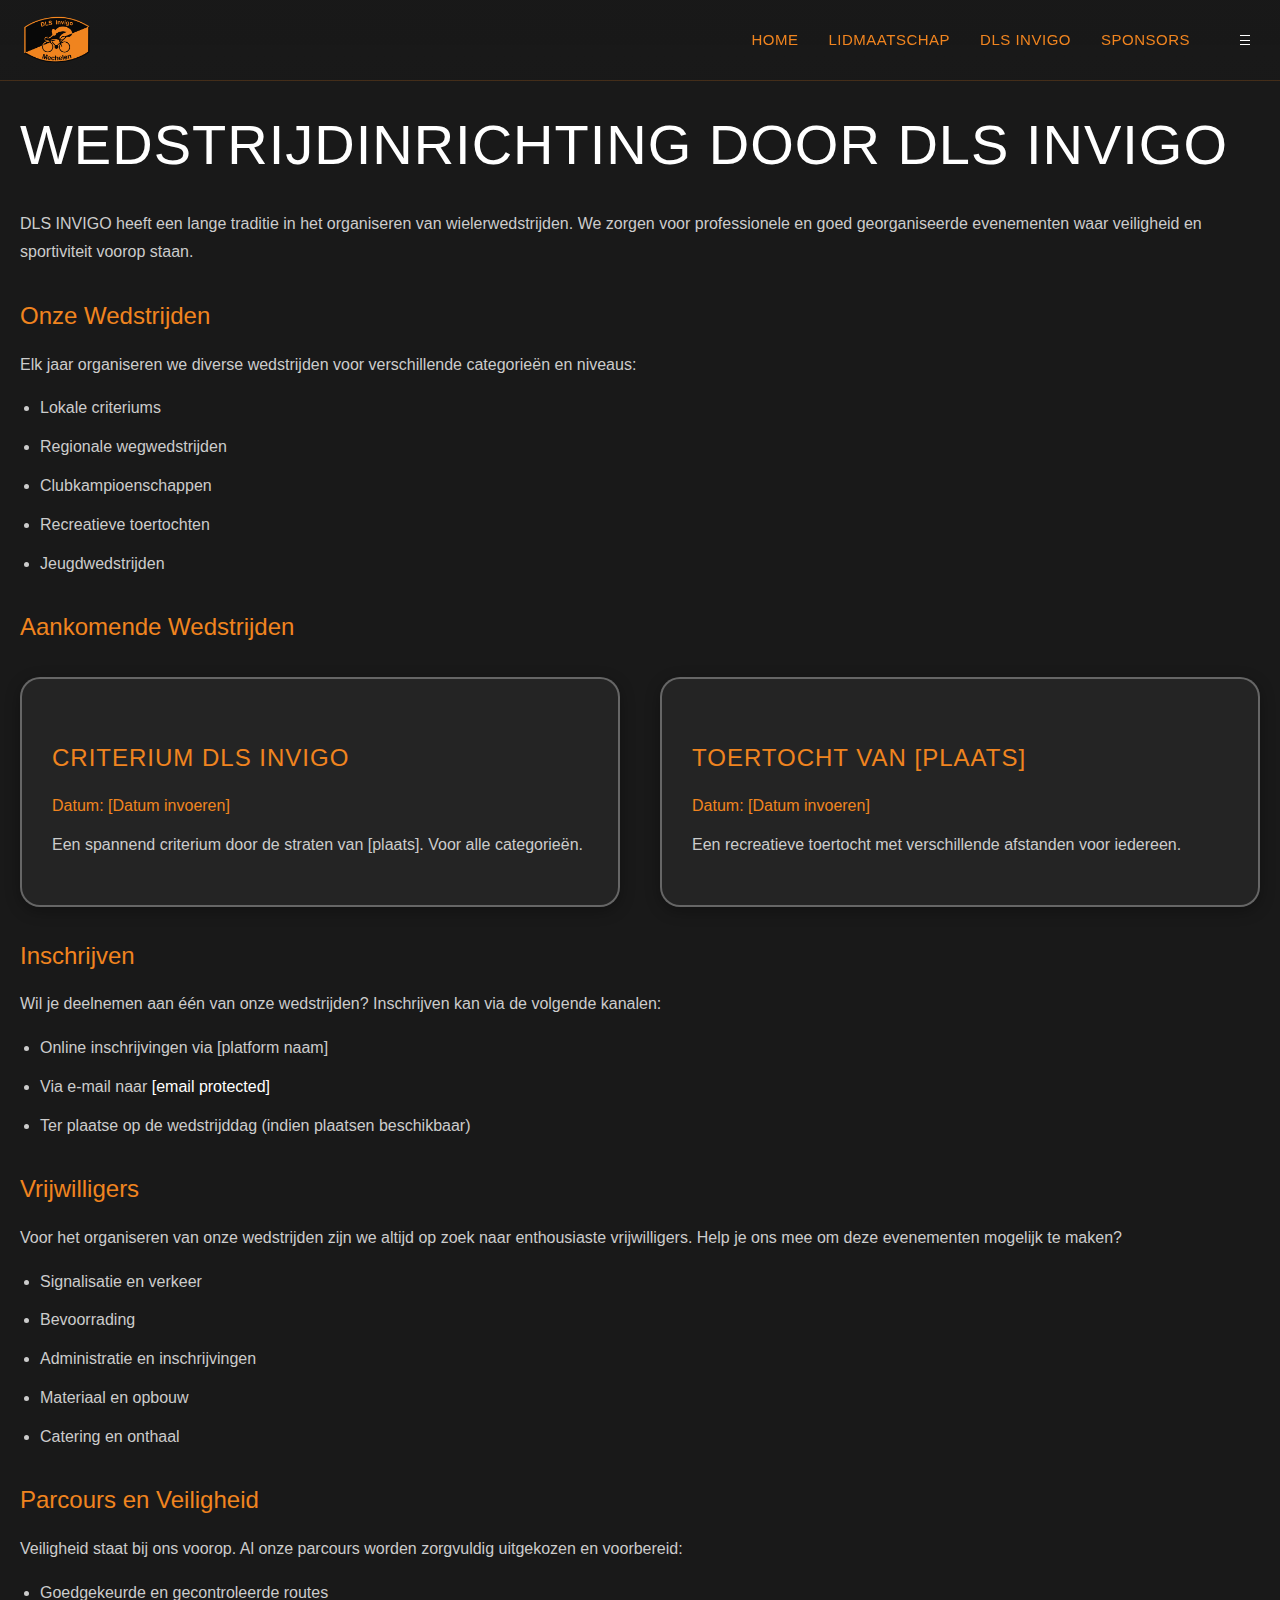
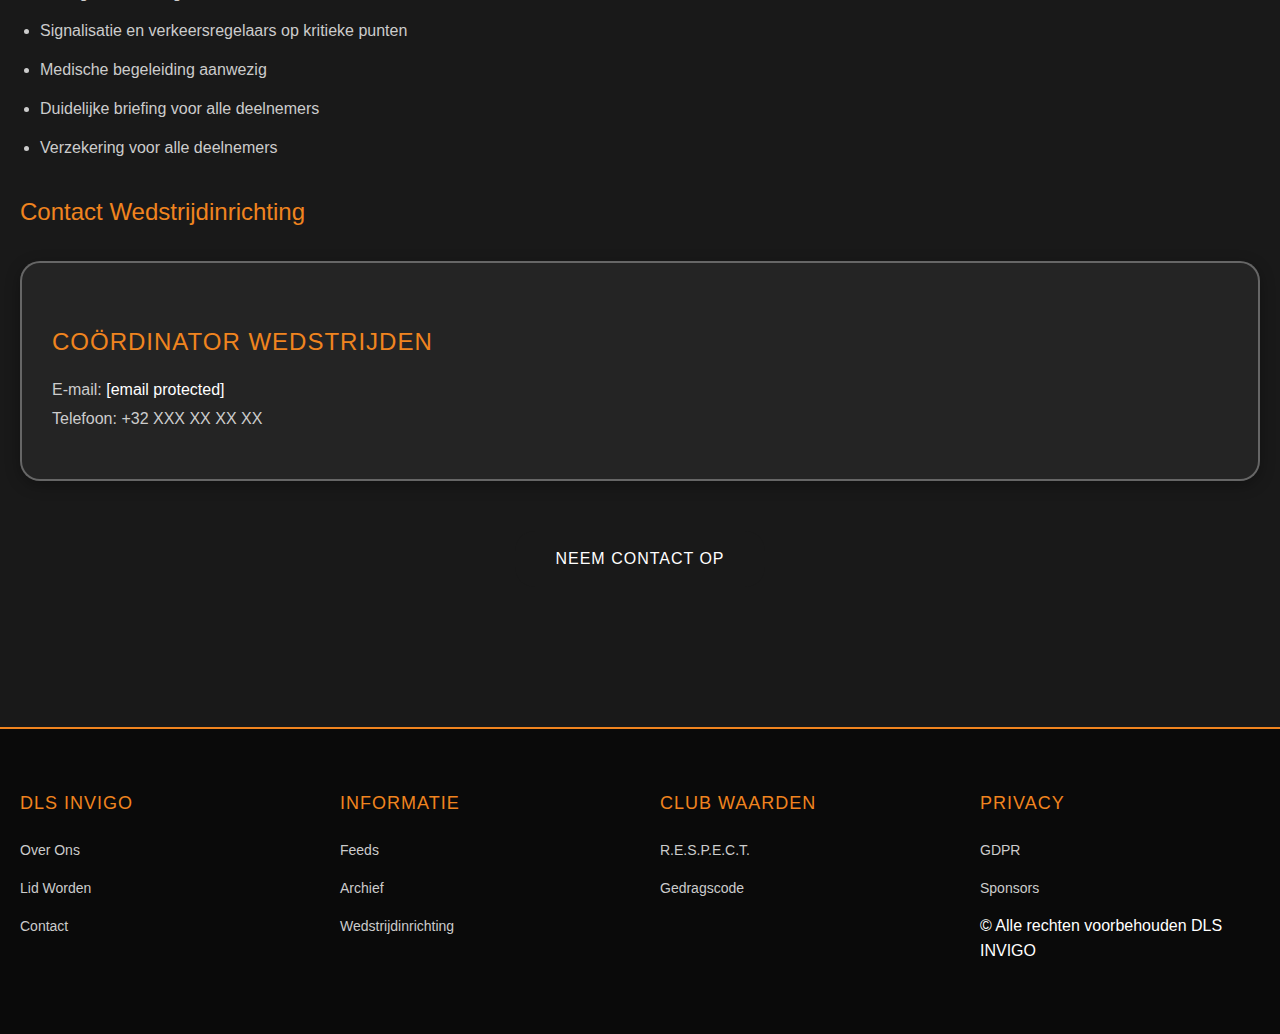
<file: wedstrijdinrichting.html>
<!DOCTYPE html>
<html lang="nl">
<head>
    <meta charset="UTF-8">
    <meta name="viewport" content="width=device-width, initial-scale=1.0">
    <title>Wedstrijdinrichting - DLS INVIGO</title>
    <link rel="stylesheet" href="css/style.css">
</head>
<body>
    <header>
        <div class="header-content">
            <a href="index.html" class="logo">
                <img src="images/2025_logo_dls.png" alt="DLS INVIGO Logo" class="logo-img">
            </a>
            
            <nav>
                <div class="nav-main">
                    <a href="index.html">Home</a>
                    <a href="lidmaatschap.html">Lidmaatschap</a>
                    <a href="dls-invigo.html">DLS INVIGO</a>
                    <a href="sponsors.html">Sponsors</a>
                </div>
                <button class="menu-toggle">
                    <span></span>
                    <span></span>
                    <span></span>
                </button>
                <button class="mobile-menu-toggle">&#9776;</button>
            </nav>
        </div>
    </header>

    <div class="dropdown-menu">
        <div class="dropdown-header">
            <h3>Menu</h3>
            <button class="close-menu">&times;</button>
        </div>
        <div class="dropdown-links">
            <a href="feeds.html">Feeds</a>
            <a href="respect.html">R.E.S.P.E.C.T.</a>
            <a href="gdpr.html">GDPR</a>
            <a href="gedragscode.html">Gedragscode</a>
            <a href="archief.html">Archief</a>
            <a href="contact.html">Contact</a>
            <a href="wedstrijdinrichting.html">Wedstrijdinrichting</a>
        </div>
    </div>


    <section class="content-section" style="padding-top: 100px;">
        <div class="container">
            <h2>Wedstrijdinrichting door DLS INVIGO</h2>
            <p>DLS INVIGO heeft een lange traditie in het organiseren van wielerwedstrijden. We zorgen voor professionele en goed georganiseerde evenementen waar veiligheid en sportiviteit voorop staan.</p>

            <h3>Onze Wedstrijden</h3>
            <p>Elk jaar organiseren we diverse wedstrijden voor verschillende categorieën en niveaus:</p>
            <ul>
                <li>Lokale criteriums</li>
                <li>Regionale wegwedstrijden</li>
                <li>Clubkampioenschappen</li>
                <li>Recreatieve toertochten</li>
                <li>Jeugdwedstrijden</li>
            </ul>

            <h3>Aankomende Wedstrijden</h3>
            <div class="grid-2" style="margin-top: 30px;">
                <div class="card">
                    <h3>Criterium DLS INVIGO</h3>
                    <p style="color: var(--primary-orange); margin-bottom: 10px;">Datum: [Datum invoeren]</p>
                    <p>Een spannend criterium door de straten van [plaats]. Voor alle categorieën.</p>
                </div>

                <div class="card">
                    <h3>Toertocht van [Plaats]</h3>
                    <p style="color: var(--primary-orange); margin-bottom: 10px;">Datum: [Datum invoeren]</p>
                    <p>Een recreatieve toertocht met verschillende afstanden voor iedereen.</p>
                </div>
            </div>

            <h3>Inschrijven</h3>
            <p>Wil je deelnemen aan één van onze wedstrijden? Inschrijven kan via de volgende kanalen:</p>
            <ul>
                <li>Online inschrijvingen via [platform naam]</li>
                <li>Via e-mail naar <a href="/cdn-cgi/l/email-protection" class="__cf_email__" data-cfemail="aed9cbcadddadcc7c4cacbc0eecac2ddc7c0d8c7c9c180cccb">[email&#160;protected]</a></li>
                <li>Ter plaatse op de wedstrijddag (indien plaatsen beschikbaar)</li>
            </ul>

            <h3>Vrijwilligers</h3>
            <p>Voor het organiseren van onze wedstrijden zijn we altijd op zoek naar enthousiaste vrijwilligers. Help je ons mee om deze evenementen mogelijk te maken?</p>
            <ul>
                <li>Signalisatie en verkeer</li>
                <li>Bevoorrading</li>
                <li>Administratie en inschrijvingen</li>
                <li>Materiaal en opbouw</li>
                <li>Catering en onthaal</li>
            </ul>

            <h3>Parcours en Veiligheid</h3>
            <p>Veiligheid staat bij ons voorop. Al onze parcours worden zorgvuldig uitgekozen en voorbereid:</p>
            <ul>
                <li>Goedgekeurde en gecontroleerde routes</li>
                <li>Signalisatie en verkeersregelaars op kritieke punten</li>
                <li>Medische begeleiding aanwezig</li>
                <li>Duidelijke briefing voor alle deelnemers</li>
                <li>Verzekering voor alle deelnemers</li>
            </ul>

            <h3>Contact Wedstrijdinrichting</h3>
            <div class="card" style="margin-top: 30px;">
                <h3>Coördinator Wedstrijden</h3>
                <p>E-mail: <a href="/cdn-cgi/l/email-protection" class="__cf_email__" data-cfemail="b3c4d6d7c0c7c1dad9d7d6ddf3d7dfc0daddc5dad4dc9dd1d6">[email&#160;protected]</a><br>Telefoon: +32 XXX XX XX XX</p>
            </div>

            <div style="text-align: center; margin-top: 50px;">
                <a href="contact.html" class="cta-button">Neem Contact Op</a>
            </div>
        </div>
    </section>

    <footer>
        <div class="container">
            <div class="footer-content">
                <div class="footer-section">
                    <h3>DLS INVIGO</h3>
                    <ul>
                        <li><a href="dls-invigo.html">Over Ons</a></li>
                        <li><a href="lidmaatschap.html">Lid Worden</a></li>
                        <li><a href="contact.html">Contact</a></li>
                    </ul>
                </div>

                <div class="footer-section">
                    <h3>Informatie</h3>
                    <ul>
                        <li><a href="feeds.html">Feeds</a></li>
                        <li><a href="archief.html">Archief</a></li>
                        <li><a href="wedstrijdinrichting.html">Wedstrijdinrichting</a></li>
                    </ul>
                </div>

                <div class="footer-section">
                    <h3>Club Waarden</h3>
                    <ul>
                        <li><a href="respect.html">R.E.S.P.E.C.T.</a></li>
                        <li><a href="gedragscode.html">Gedragscode</a></li>
                    </ul>
                </div>

                <div class="footer-section">
                    <h3>Privacy</h3>
                    <ul>
                        <li><a href="gdpr.html">GDPR</a></li>
                        <li><a href="sponsors.html">Sponsors</a></li>
                    </ul>
                </di
            <div class="footer-bottom">
                <p>&copy; Alle rechten voorbehouden DLS INVIGO</p>
            </div>
        </div>
    </footer>

    <script src="js/script.js"></script>
</body>
</html>
</file>
<file: css/style.css>
:root {
    --primary-dark: #191919;
    --primary-orange: #f0841f;
    --text-white: #ffffff;
    --text-gray: #cccccc;
    --transition-speed: 0.3s;
}

* {
    margin: 0;
    padding: 0;
    box-sizing: border-box;
}

body {
    font-family: -apple-system, BlinkMacSystemFont, "Segoe UI", Roboto, "Helvetica Neue", Arial, sans-serif;
    font-weight: 300;
    background-color: #191919;
    color: var(--text-white);
    line-height: 1.6;
    overflow-x: hidden;
    -webkit-font-smoothing: antialiased;
    -moz-osx-font-smoothing: grayscale;
}

h1, h2, h3, h4, h5, h6 {
    font-weight: 300;
}

p, li, a, span, div {
    font-weight: 300;
}

a {
    color: var(--text-white);
    text-decoration: none;
    transition: color var(--transition-speed) ease;
}

a:hover {
    color: var(--primary-orange);
}

.container {
    max-width: 1400px;
    margin: 0 auto;
    padding: 0 20px;
}

/* Header & Navigation */
header {
    background: linear-gradient(180deg, rgba(25, 25, 25, 0.98) 0%, rgba(25, 25, 25, 0.95) 100%);
    position: fixed;
    width: 100%;
    top: 0;
    z-index: 1000;
    border-bottom: 1px solid rgba(240, 132, 31, 0.2);
    backdrop-filter: blur(10px);
}

.header-content {
    display: flex;
    justify-content: space-between;
    align-items: center;
    padding: 15px 20px;
    max-width: 1400px;
    margin: 0 auto;
}

.logo {
    display: flex;
    align-items: center;
    gap: 10px;
    font-size: 24px;
    font-weight: 300;
    letter-spacing: 1px;
    text-transform: uppercase;
    color: var(--text-white);
    transition: opacity var(--transition-speed) ease;
}

.logo:hover {
    opacity: 0.8;
}

.logo-img {
    height: 50px;
    width: auto;
}

.logo span {
    color: var(--primary-orange);
}

nav {
    display: flex;
    align-items: center;
    gap: 40px;
}

.nav-main {
    display: flex;
    gap: 30px;
    align-items: center;
}

.nav-main a {
    font-size: 15px;
    font-weight: 300;
    letter-spacing: 0.5px;
    text-transform: uppercase;
    position: relative;
    padding: 8px 0;
    color: var(--primary-orange);
}

.nav-main a::after {
    content: '';
    position: absolute;
    bottom: 0;
    left: 0;
    width: 0;
    height: 2px;
    background-color: var(--primary-orange);
    transition: width var(--transition-speed) ease;
}

.nav-main a:hover::after {
    width: 100%;
}

/* Hamburger Menu Button */
.menu-toggle {
    background: transparent;
    border: none;
    color: var(--text-white);
    padding: 10px;
    cursor: pointer;
    display: flex;
    flex-direction: column;
    gap: 4px;
    width: 30px;
    height: 30px;
    justify-content: center;
    transition: opacity var(--transition-speed) ease;
}

.menu-toggle:hover {
    opacity: 0.7;
}

.menu-toggle span {
    display: block;
    width: 100%;
    height: 3px;
    background-color: #ffffff !important;
    transition: all var(--transition-speed) ease;
}

.menu-toggle:hover span {
    background-color: #ffffff !important;
}

.dropdown-menu {
    position: fixed;
    top: 0;
    right: -400px;
    width: 350px;
    height: 100vh;
    background: #191919 !important;
    box-shadow: -5px 0 30px rgba(0, 0, 0, 0.7);
    transition: right 0.4s cubic-bezier(0.68, -0.55, 0.265, 1.55);
    z-index: 1001;
    overflow-y: auto;
}

.dropdown-menu.active {
    right: 0;
}

.dropdown-header {
    padding: 25px;
    border-bottom: 2px solid rgba(255, 255, 255, 0.1);
    display: flex;
    justify-content: space-between;
    align-items: center;
}

.dropdown-header h3 {
    font-size: 18px;
    font-weight: 300;
    text-transform: uppercase;
    letter-spacing: 1px;
    color: #ffffff !important;
}

.close-menu {
    background: none;
    border: none;
    color: #ffffff !important;
    font-size: 28px;
    cursor: pointer;
    transition: all var(--transition-speed) ease;
    width: 40px;
    height: 40px;
    display: flex;
    align-items: center;
    justify-content: center;
    border-radius: 3px;
}

.close-menu:hover {
    background: rgba(255, 255, 255, 0.1);
    color: #ffffff !important;
    transform: rotate(90deg);
}

.dropdown-links {
    padding: 30px 25px;
}

.dropdown-links a {
    display: block;
    padding: 15px 20px;
    margin-bottom: 8px;
    background: rgba(255, 255, 255, 0.03);
    border-left: 3px solid transparent;
    font-size: 15px;
    font-weight: 300;
    letter-spacing: 0.5px;
    text-transform: uppercase;
    transition: all var(--transition-speed) ease;
    color: #ffffff !important;
}

.dropdown-menu .dropdown-links a {
    color: #ffffff !important;
}

.dropdown-links a:hover {
    background: rgba(255, 255, 255, 0.1);
    border-left-color: #ffffff;
    padding-left: 30px;
    color: #ffffff !important;
}

.dropdown-menu .dropdown-links a:hover {
    color: #ffffff !important;
}

/* Mobile Menu Toggle */
.mobile-menu-toggle {
    display: none;
    background: none;
    border: none;
    color: var(--text-white);
    font-size: 28px;
    cursor: pointer;
}

/* Hero Section */
.hero {
    margin-top: 70px;
    width: 100%;
    position: relative;
    overflow: hidden;
    margin-bottom: 0;
}

.hero-image {
    width: 100%;
    height: auto;
    display: block;
    object-fit: cover;
}

/* Content Sections */
.section {
    padding: 80px 0;
    position: relative;
}

.section-header {
    text-align: center;
    margin-bottom: 60px;
    padding-bottom: 20px;
    position: relative;
}

.section-header::after {
    content: '';
    position: absolute;
    bottom: 0;
    left: 50%;
    transform: translateX(-50%);
    width: 80px;
    height: 3px;
    background: var(--primary-orange);
}

.section-header h2 {
    font-size: 56px;
    font-weight: 300;
    text-transform: uppercase;
    letter-spacing: 2px;
    margin-bottom: 15px;
}

.section-header h2 span {
    color: var(--primary-orange);
}

.section-header p {
    font-size: 18px;
    color: var(--text-gray);
    max-width: 700px;
    margin: 0 auto;
}

/* Grid Layouts */
.grid-2 {
    display: grid;
    grid-template-columns: repeat(2, 1fr);
    gap: 40px;
}

.grid-3 {
    display: grid;
    grid-template-columns: repeat(3, 1fr);
    gap: 40px;
}

.grid-4 {
    display: grid;
    grid-template-columns: repeat(4, 1fr);
    gap: 30px;
}

/* Cards */
.card {
    background: #242424;
    border: 2px solid rgba(255, 255, 255, 0.3);
    padding: 30px;
    transition: all var(--transition-speed) ease;
    position: relative;
    overflow: hidden;
    box-shadow: 0 4px 15px rgba(0, 0, 0, 0.3);
    border-radius: 20px;
}

.card:hover {
    transform: translateY(-5px);
    box-shadow: 0 10px 30px rgba(0, 0, 0, 0.4);
    border-color: rgba(255, 255, 255, 0.5);
}

.card h3 {
    font-size: 24px;
    font-weight: 300;
    margin-bottom: 15px;
    text-transform: uppercase;
    letter-spacing: 1px;
    color: var(--primary-orange);
}

.card p {
    color: var(--text-gray);
    line-height: 1.8;
}

/* CTA Button */
.cta-button {
    display: inline-block;
    background: var(--primary-dark);
    color: var(--text-white);
    padding: 15px 40px;
    font-size: 16px;
    font-weight: 300;
    text-transform: uppercase;
    letter-spacing: 1px;
    border: none;
    cursor: pointer;
    transition: all var(--transition-speed) ease;
    border-radius: 20px;
}

.cta-button:hover {
    background: #0a0a0a;
    transform: translateY(-2px);
}

/* Image Containers */
.image-box {
    width: 100%;
    height: 300px;
    background: #242424;
    border: 2px solid rgba(255, 255, 255, 0.3);
    display: flex;
    align-items: center;
    justify-content: center;
    margin-bottom: 20px;
    position: relative;
    overflow: hidden;
    transition: all var(--transition-speed) ease;
    box-shadow: 0 4px 15px rgba(0, 0, 0, 0.3);
    border-radius: 20px;
}

.image-box:hover {
    box-shadow: 0 8px 25px rgba(0, 0, 0, 0.4);
    border-color: rgba(255, 255, 255, 0.5);
}

.image-box img {
    width: 100%;
    height: 100%;
    object-fit: cover;
    transition: transform var(--transition-speed) ease;
}

.image-box:hover img {
    transform: scale(1.05);
}

.image-placeholder {
    color: var(--primary-orange);
    font-size: 16px;
    text-transform: uppercase;
    letter-spacing: 1px;
    font-weight: 300;
}

/* Footer */
footer {
    background: #0a0a0a;
    border-top: 2px solid var(--primary-orange);
    padding: 60px 0 30px;
    margin-top: 80px;
}

.footer-sponsors {
    margin-bottom: 50px;
    padding-bottom: 40px;
    border-bottom: 1px solid rgba(255, 255, 255, 0.1);
}

.footer-sponsors h3 {
    text-align: center;
    font-size: 24px;
    font-weight: 300;
    text-transform: uppercase;
    letter-spacing: 1px;
    margin-bottom: 30px;
    color: var(--primary-orange);
}

.footer-sponsors-grid {
    display: grid;
    grid-template-columns: repeat(6, 1fr);
    gap: 20px;
    align-items: center;
    justify-items: center;
}

.footer-sponsor-name {
    font-size: 13px;
    font-weight: 300;
    color: var(--text-gray);
    text-align: center;
    transition: color var(--transition-speed) ease;
}

.footer-sponsor-name:hover {
    color: var(--primary-orange);
}

.footer-content {
    display: grid;
    grid-template-columns: repeat(4, 1fr);
    gap: 40px;
    margin-bottom: 40px;
}

.footer-section h3 {
    font-size: 18px;
    font-weight: 300;
    text-transform: uppercase;
    letter-spacing: 1px;
    margin-bottom: 20px;
    color: var(--primary-orange);
}

.footer-section ul {
    list-style: none;
}

.footer-section ul li {
    margin-bottom: 12px;
}

.footer-section ul li a {
    color: var(--text-gray);
    font-size: 14px;
    transition: all var(--transition-speed) ease;
}

.footer-section ul li a:hover {
    color: var(--primary-orange);
    padding-left: 5px;
}

.footer-bottom {
    text-align: center;
    padding-top: 30px;
    border-top: 1px solid rgba(255, 255, 255, 0.1);
    color: var(--text-gray);
    font-size: 14px;
}

/* Responsive Design */
@media (min-width: 769px) {
    .menu-toggle {
        display: flex !important;
        background: transparent !important;
    }
    
    .menu-toggle span {
        background-color: #ffffff !important;
        display: block !important;
    }
}

@media (max-width: 1024px) {
    .nav-main {
        gap: 20px;
    }
    
    .grid-3, .grid-4 {
        grid-template-columns: repeat(2, 1fr);
    }
    
    .footer-content {
        grid-template-columns: repeat(2, 1fr);
    }
    
    .footer-sponsors-grid {
        grid-template-columns: repeat(4, 1fr);
    }
}

@media (max-width: 768px) {
    /* HIDE ALL MAIN NAVIGATION ON MOBILE - ONLY SHOW BURGER MENU */
    .nav-main {
        display: none !important;
    }
    
    .menu-toggle {
        display: flex !important;
        width: 40px;
        height: 40px;
        gap: 5px;
    }
    
    .menu-toggle span {
        height: 4px;
        background-color: #ffffff !important;
    }
    
    .mobile-menu-toggle {
        display: none;
    }
    
    .hero {
        margin-top: 70px;
        height: auto;
        margin-bottom: 0;
    }
    
    .hero-image {
        height: auto;
        max-height: none;
        display: block;
    }
    
    .hero h1 {
        font-size: 42px;
    }
    
    .hero p {
        font-size: 16px;
    }
    
    .section {
        padding: 40px 0;
    }
    
    .section-header {
        margin-bottom: 30px;
    }
    
    .section-header h2 {
        font-size: 38px;
    }
    
    .grid-2, .grid-3, .grid-4 {
        grid-template-columns: 1fr;
    }
    
    .footer-content {
        grid-template-columns: 1fr;
    }
    
    .footer-sponsors-grid {
        grid-template-columns: repeat(3, 1fr);
        gap: 15px;
    }
    
    .dropdown-menu {
        width: 100%;
        right: -100%;
    }
}

/* Animations */
@keyframes fadeInUp {
    from {
        opacity: 0;
        transform: translateY(30px);
    }
    to {
        opacity: 1;
        transform: translateY(0);
    }
}

.fade-in-up {
    animation: fadeInUp 0.8s ease forwards;
}

/* Page-specific styles */
.page-hero {
    margin-top: 70px;
    height: 400px;
    background: linear-gradient(135deg, #0f0f0f 0%, #1a1a1a 100%);
    display: flex;
    align-items: center;
    justify-content: center;
    text-align: center;
    position: relative;
    overflow: hidden;
}

.page-hero h1 {
    font-size: 56px;
    font-weight: 300;
    text-transform: uppercase;
    letter-spacing: 2px;
    position: relative;
    z-index: 1;
}

.page-hero h1 span {
    color: var(--primary-orange);
}

.content-section {
    padding: 60px 0;
}

.content-section h2 {
    font-size: 56px;
    font-weight: 300;
    margin-bottom: 20px;
    text-transform: uppercase;
    letter-spacing: 1px;
}

.content-section h3 {
    font-size: 24px;
    font-weight: 300;
    margin: 30px 0 15px;
    color: var(--primary-orange);
}

.content-section p {
    color: var(--text-gray);
    line-height: 1.8;
    margin-bottom: 15px;
}

.content-section ul {
    color: var(--text-gray);
    line-height: 1.8;
    margin-left: 20px;
    margin-bottom: 20px;
}

.content-section ul li {
    margin-bottom: 10px;
}

/* Facebook Post Containers */
.facebook-post-container:hover {
    transform: translateY(-5px);
    box-shadow: 0 10px 30px rgba(0, 0, 0, 0.4);
    border-color: rgba(255, 255, 255, 0.5) !important;
}

/* FORCE WHITE MENU COLORS - OVERRIDE EVERYTHING */
.menu-toggle {
    color: #ffffff !important;
    background: transparent !important;
    background-color: transparent !important;
}

.menu-toggle span,
nav .menu-toggle span,
header .menu-toggle span {
    background-color: #ffffff !important;
}

.dropdown-menu,
.dropdown-menu.active {
    background: #191919 !important;
    background-color: #191919 !important;
}

.dropdown-links a,
.dropdown-menu .dropdown-links a,
.dropdown-menu a {
    color: #ffffff !important;
}

.dropdown-links a:hover,
.dropdown-menu .dropdown-links a:hover,
.dropdown-menu a:hover {
    color: #ffffff !important;
}

.dropdown-header h3,
.close-menu {
    color: #ffffff !important;
}
/* ABSOLUTE MENU COLOR FIX - HIGHEST PRIORITY */
body .menu-toggle,
html body .menu-toggle,
header .menu-toggle {
    background: transparent !important;
    background-color: transparent !important;
}

body .menu-toggle span,
html body .menu-toggle span,
header .menu-toggle span,
nav .menu-toggle span {
    background: #ffffff !important;
    background-color: #ffffff !important;
}

body .dropdown-menu,
html body .dropdown-menu,
body .dropdown-menu.active,
html body .dropdown-menu.active {
    background: #191919 !important;
    background-color: #191919 !important;
    background-image: none !important;
}

body .dropdown-links a,
html body .dropdown-links a,
body .dropdown-menu a,
html body .dropdown-menu a {
    color: #ffffff !important;
}

/* ULTIMATE FIX - MAXIMUM SPECIFICITY */
html body header nav button.menu-toggle {
    background: transparent !important;
    background-color: transparent !important;
    border: none !important;
}

html body header nav button.menu-toggle span {
    background: #ffffff !important;
    background-color: #ffffff !important;
    display: block !important;
    width: 100% !important;
    height: 3px !important;
}

html body div.dropdown-menu {
    background: #191919 !important;
    background-color: #191919 !important;
    background-image: none !important;
}

html body div.dropdown-menu div.dropdown-links a {
    color: #ffffff !important;
}

html body div.dropdown-menu div.dropdown-header h3,
html body div.dropdown-menu button.close-menu {
    color: #ffffff !important;
}

/* Facebook Plugin Optimizations */
.fb-wrapper {
    max-width: 600px;
    margin: 0 auto;
    width: 100%;
}

.facebook-post-container {
    display: flex;
    justify-content: center;
    align-items: flex-start;
    width: 100%;
}

.fb-page {
    width: 100% !important;
    max-width: 100% !important;
}

.fb-page iframe {
    width: 100% !important;
    max-width: 100% !important;
    margin: 0 auto !important;
}

.facebook-post-container .fb-page {
    margin: 0 auto;
}

/* Remove extra spacing */
.fb_iframe_widget, .fb_iframe_widget span, .fb_iframe_widget iframe {
    display: block !important;
}

/* Mobile optimization */
@media (max-width: 768px) {
    .fb-wrapper {
        max-width: 100%;
        padding: 0 10px;
    }
    
    .facebook-post-container {
        padding: 15px !important;
        margin: 0 10px;
    }
    
    .fb-page {
        width: 100% !important;
    }
    
    .news-highlight h2 {
        font-size: 38px !important;
        padding: 0 20px;
    }
}

/* Tablet optimization */
@media (min-width: 769px) and (max-width: 1024px) {
    .fb-wrapper {
        max-width: 500px;
    }
}
</file>
